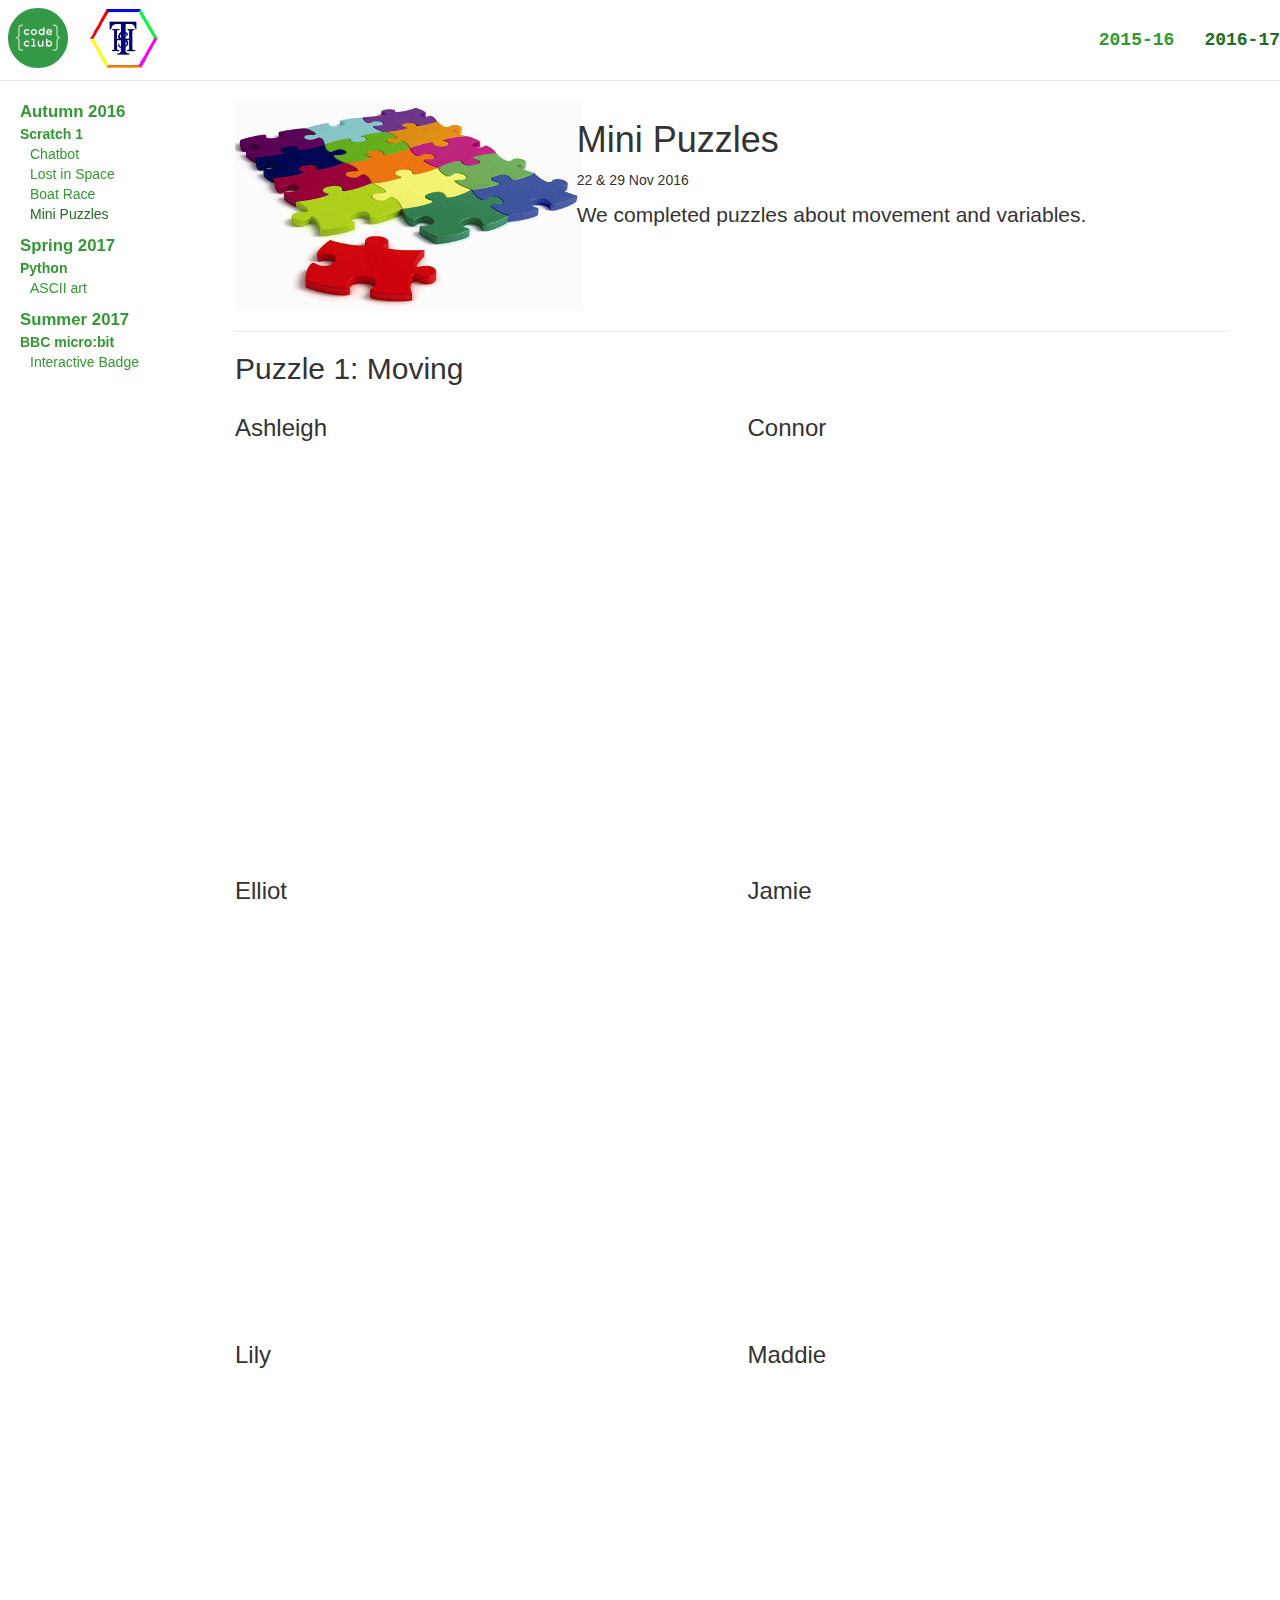
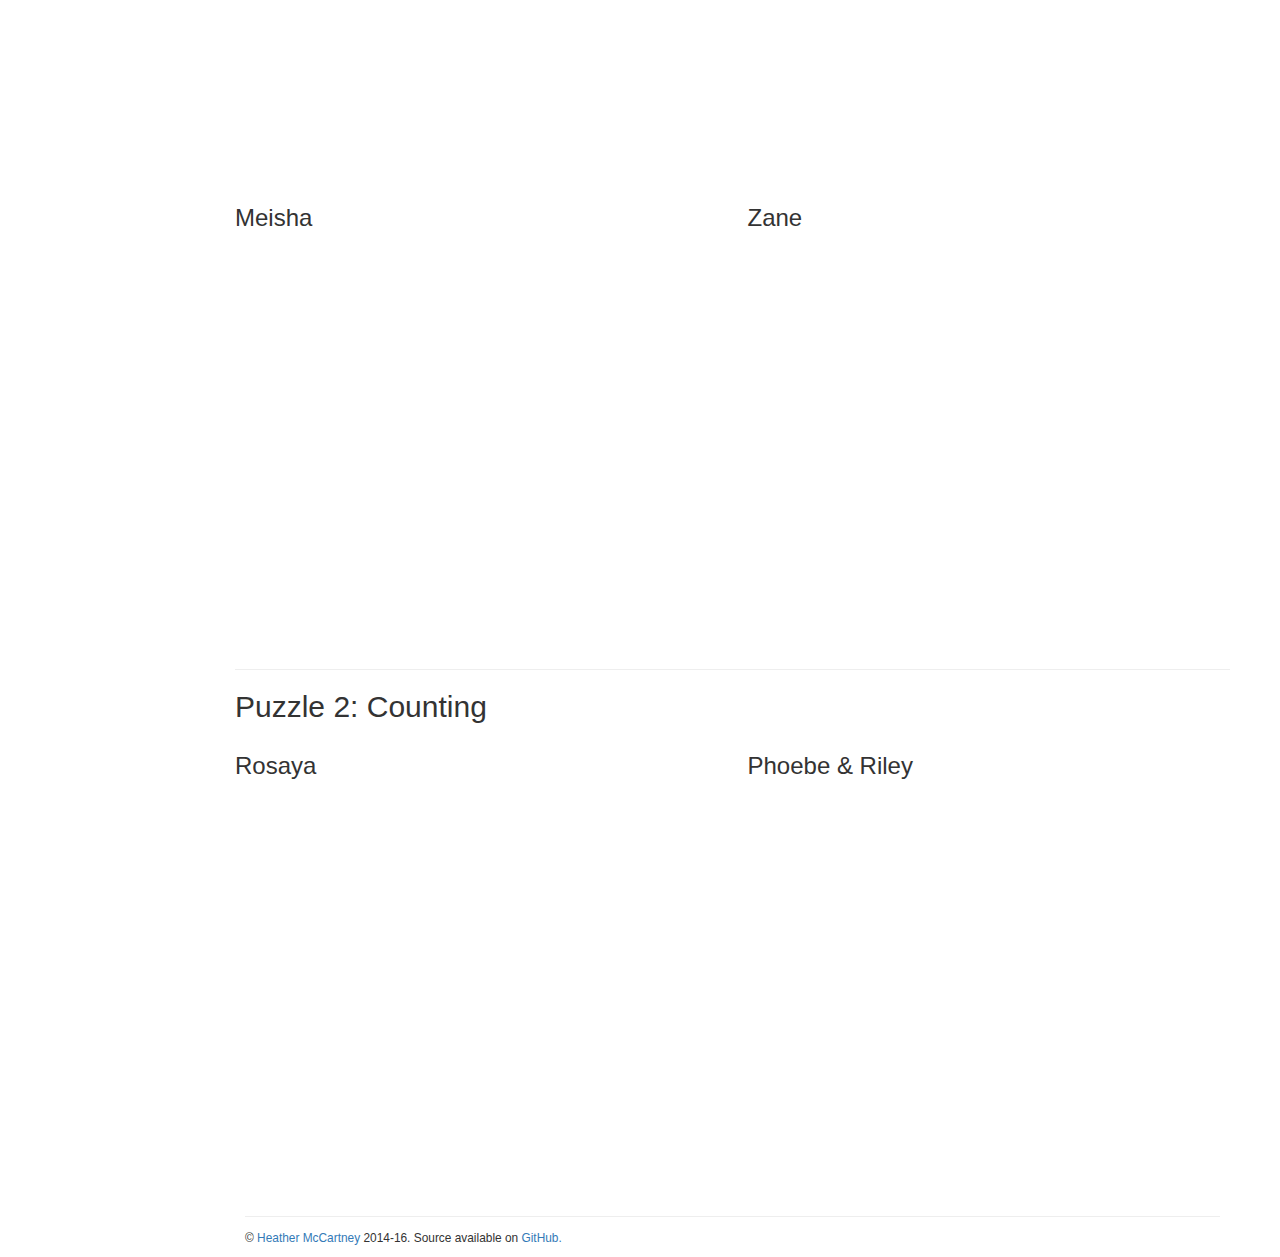
<file: static/index.html>
<!DOCTYPE html>
<html lang="en">

<head>
  <meta charset="utf-8">
  <meta http-equiv="X-UA-Compatible" content="IE=edge">
  <meta name="viewport" content="width=device-width, initial-scale=1">
  <meta name="description" content="">
  <meta name="author" content="">
  <link rel="icon" href="../favicon.ico">

  <title>Tang Hall Code Club Projects</title>

  <!-- Bootstrap core CSS -->
  <link href="css/bootstrap.min.css" rel="stylesheet">

  <!-- Custom styles for this site -->
  <link href="css/sidebar.css" rel="stylesheet">
  <link href="css/app.css" rel="stylesheet">
</head>

<body>

  <nav class="navbar navbar-default navbar-fixed-top">
    <a class="navbar-brand" href="https://www.codeclub.org.uk/" target="_blank"><img src="img/codeclub.svg" alt="Code Club" height="60px" width="60px"></a>
    <a class="navbar-brand" href="http://www.tanghallprimary.co.uk/" target="_blank"><img src="img/tanghall.png" alt="Tang Hall"></a>
    <div class="navbar-right">
      <ul class="nav navbar-nav">
        <li><a href="2015-16/wanted.html">2015-16</a></li>
        <li class="active"><a href="#">2016-17</a></li>
      </ul>
    </div>
  </nav>
  <div class="side-navbar-toggle-container">
    <div>
      <button type="button" id="side-navbar-toggle" class="side-navbar-toggle">
          <span class="sr-only">Toggle navigation</span>
          <span class="icon-bar"></span>
          <span class="icon-bar"></span>
          <span class="icon-bar"></span>
        </button>
    </div>
  </div>
  <div id="main" class="main">

    <div id="sidebar" class="sidebar">
      <div class="term-heading">Autumn 2016</div>
      <div class="type-heading">Scratch 1</div>
      <ul class="sidebar-nav">
        <li>
          <a href="chatbot.html">Chatbot</a>
        </li>
        <li>
          <a href="space.html">Lost in Space</a>
        </li>
        <li>
          <a href="boatrace.html">Boat Race</a>
        </li>
        <li class="active">
          <a href="#">Mini Puzzles</a>
        </li>
      </ul>
      <div class="term-heading">Spring 2017</div>
      <div class="type-heading">Python</div>
      <ul class="sidebar-nav">
        <li>
          <a href="ascii.html">ASCII art</a>
        </li>
      </ul>
      <div class="term-heading">Summer 2017</div>
      <div class="type-heading">BBC micro:bit</div>
      <ul class="sidebar-nav">
        <li>
          <a href="badge.html">Interactive Badge</a>
        </li>
      </ul>
    </div>
    <div id="page-content">
      <div class="container-fluid">
        <div class="row">
          <div class="col-lg-4">
            <img src="img/puzzle.jpg" alt="puzzle">
          </div>
          <div class="col-lg-8">
            <h1>Mini Puzzles</h1>
            <p>22 & 29 Nov 2016</p>
            <p class="lead">We completed puzzles about movement and variables.</p>
          </div>
        </div>
        <hr/>

        <h2>Puzzle 1: Moving</h2>

        <div class="row">
          <div class="col-lg-6">
            <h3>Ashleigh</h3>
            <iframe allowtransparency=true width="485" height="402" src="//scratch.mit.edu/projects/embed/132197491/?autostart=false" frameborder="0" allowfullscreen></iframe>
          </div>
          <div class="col-lg-6">
            <h3>Connor</h3>
            <iframe allowtransparency=true width="485" height="402" src="//scratch.mit.edu/projects/embed/132198351/?autostart=false" frameborder="0" allowfullscreen></iframe>
          </div>
        </div>

        <div class="row">
          <div class="col-lg-6">
            <h3>Elliot</h3>
            <iframe allowtransparency=true width="485" height="402" src="//scratch.mit.edu/projects/embed/132197396/?autostart=false" frameborder="0" allowfullscreen></iframe>
          </div>
          <div class="col-lg-6">
            <h3>Jamie</h3>
            <iframe allowtransparency=true width="485" height="402" src="//scratch.mit.edu/projects/embed/132197899/?autostart=false" frameborder="0" allowfullscreen></iframe>
          </div>
        </div>

        <div class="row">
          <div class="col-lg-6">
            <h3>Lily</h3>
            <iframe allowtransparency=true width="485" height="402" src="//scratch.mit.edu/projects/embed/132198263/?autostart=false" frameborder="0" allowfullscreen></iframe>
          </div>
          <div class="col-lg-6">
            <h3>Maddie</h3>
            <iframe allowtransparency=true width="485" height="402" src="//scratch.mit.edu/projects/embed/132197428/?autostart=false" frameborder="0" allowfullscreen></iframe>
          </div>
        </div>

        <div class="row">
          <div class="col-lg-6">
            <h3>Meisha</h3>
            <iframe allowtransparency=true width="485" height="402" src="//scratch.mit.edu/projects/embed/132198207/?autostart=false" frameborder="0" allowfullscreen></iframe>
          </div>
          <div class="col-lg-6">
            <h3>Zane</h3>
            <iframe allowtransparency=true width="485" height="402" src="//scratch.mit.edu/projects/embed/132198399/?autostart=false" frameborder="0" allowfullscreen></iframe>
          </div>
        </div>

        <hr/>
        <h2>Puzzle 2: Counting</h2>

        <div class="row">
          <div class="col-lg-6">
            <h3>Rosaya</h3>
            <iframe allowtransparency=true width="485" height="402" src="//scratch.mit.edu/projects/embed/132199717/?autostart=false" frameborder="0" allowfullscreen></iframe>
          </div>
          <div class="col-lg-6">
            <h3>Phoebe & Riley</h3>
            <iframe allowtransparency=true width="485" height="402" src="//scratch.mit.edu/projects/embed/133231583/?autostart=false" frameborder="0" allowfullscreen></iframe>
          </div>
        </div>

        <div class="copy">
          <hr/>
          <small>© <a href="mailto:heather@problemchimp.org">Heather McCartney</a> 2014-16. Source available on <a href="https://github.com/hmcc/code-club-th" target="_blank">GitHub.</a></small>
        </div>
      </div>
    </div>
  </div>



  <!-- Bootstrap core JavaScript
  ================================================== -->
  <!-- Placed at the end of the document so the pages load faster -->
  <script src="js/jquery.min.js"></script>
  <script src="js/bootstrap.min.js"></script>
  <script src="js/sidebar.js"></script>
</body>

</html>
</file>
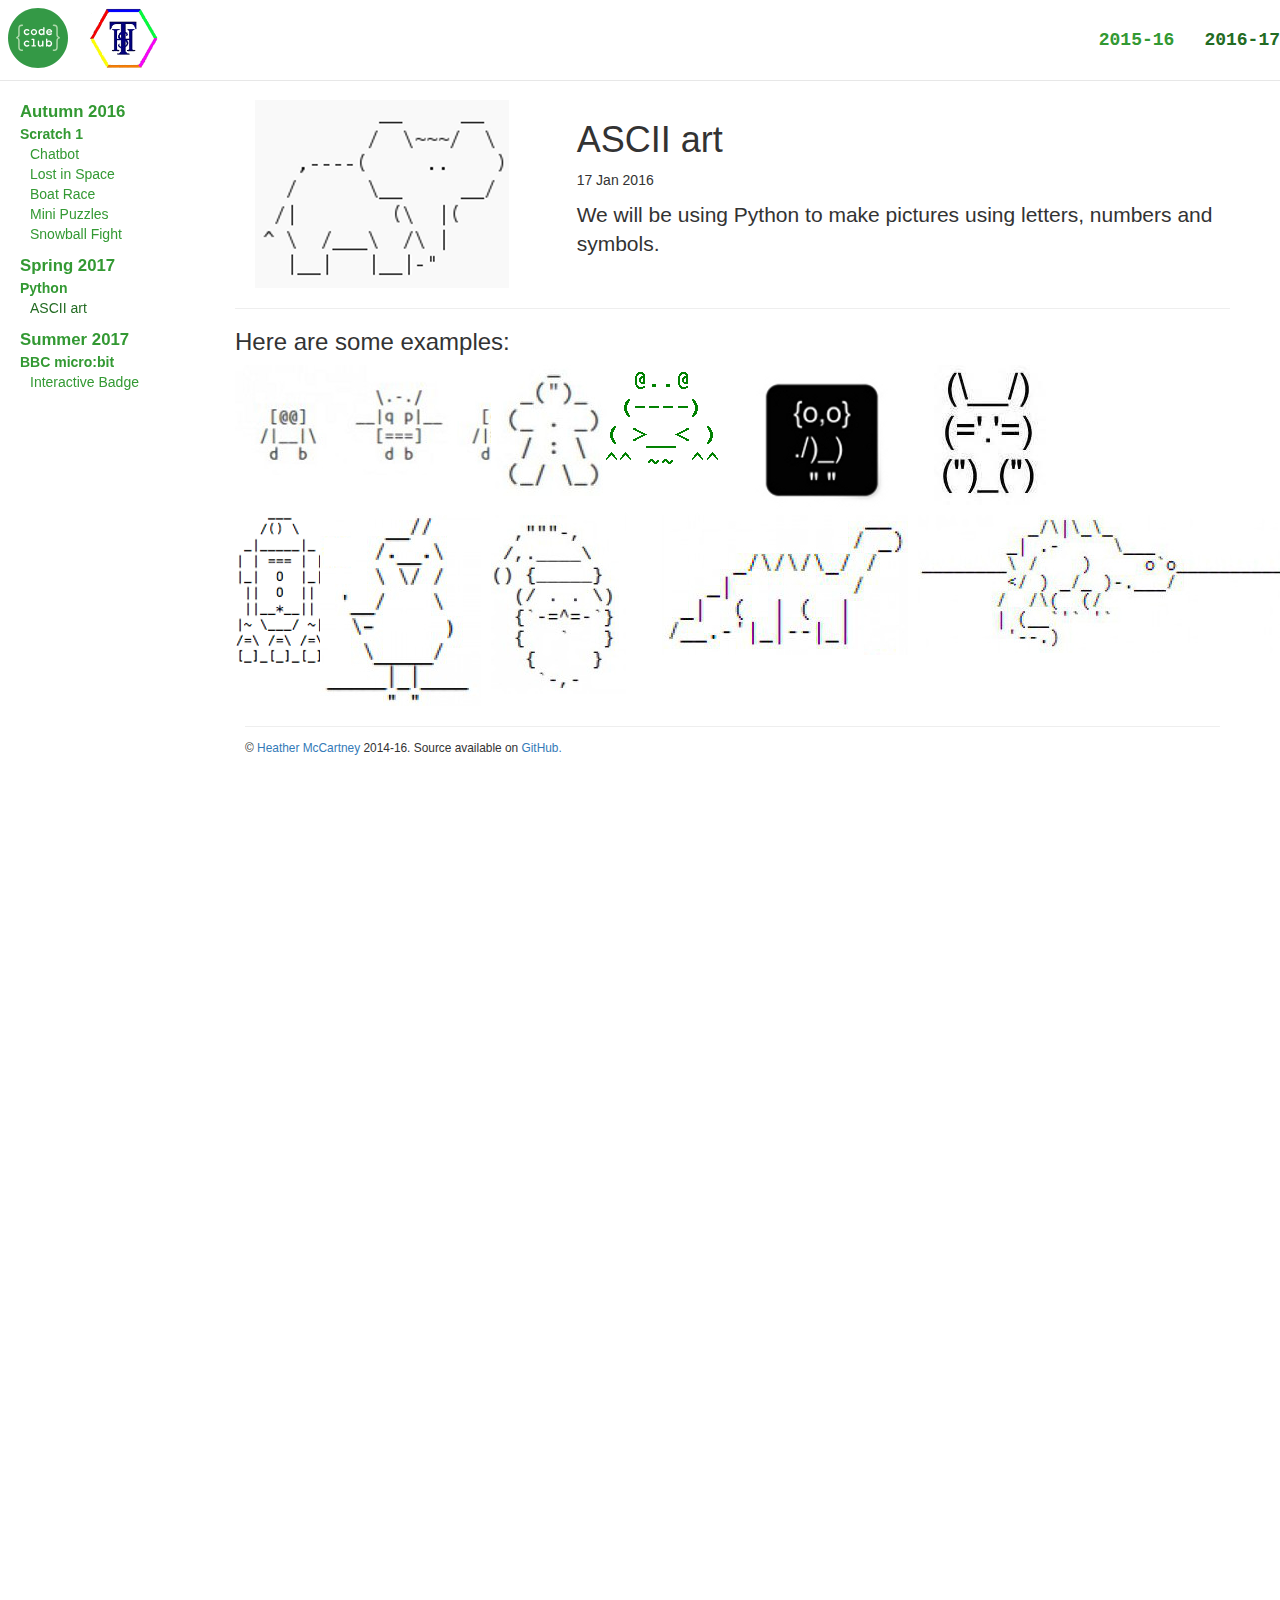
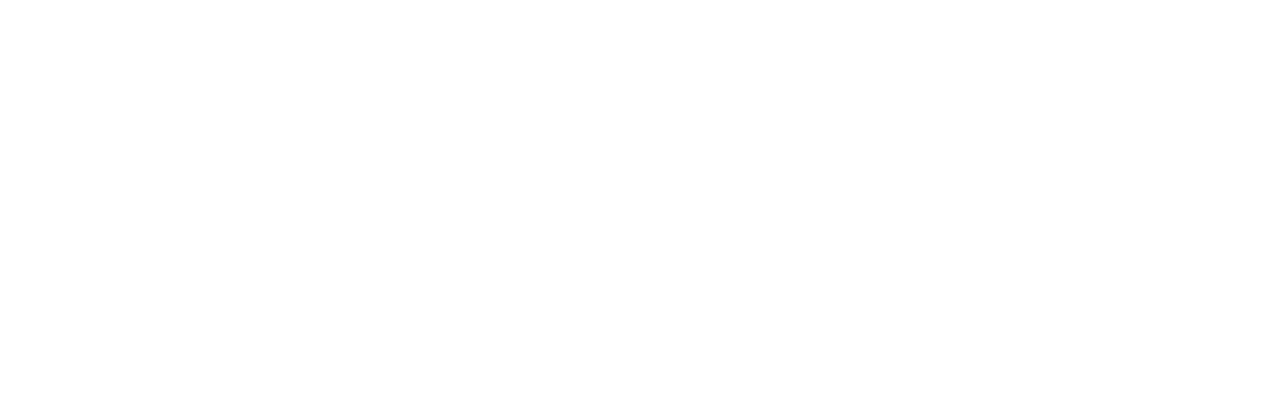
<file: static/ascii.html>
<!DOCTYPE html>
<html lang="en">

<head>
  <meta charset="utf-8">
  <meta http-equiv="X-UA-Compatible" content="IE=edge">
  <meta name="viewport" content="width=device-width, initial-scale=1">
  <meta name="description" content="">
  <meta name="author" content="">
  <link rel="icon" href="../favicon.ico">

  <title>Tang Hall Code Club Projects</title>

  <!-- Bootstrap core CSS -->
  <link href="css/bootstrap.min.css" rel="stylesheet">

  <!-- Custom styles for this site -->
  <link href="css/sidebar.css" rel="stylesheet">
  <link href="css/app.css" rel="stylesheet">
</head>

<body>

  <nav class="navbar navbar-default navbar-fixed-top">
    <a class="navbar-brand" href="https://www.codeclub.org.uk/" target="_blank"><img src="img/codeclub.svg" alt="Code Club" height="60px" width="60px"></a>
    <a class="navbar-brand" href="http://www.tanghallprimary.co.uk/" target="_blank"><img src="img/tanghall.png" alt="Tang Hall"></a>
    <div class="navbar-right">
      <ul class="nav navbar-nav">
        <li><a href="2015-16/wanted.html">2015-16</a></li>
        <li class="active"><a href="#">2016-17</a></li>
      </ul>
    </div>
  </nav>
  <div class="side-navbar-toggle-container">
    <div>
      <button type="button" id="side-navbar-toggle" class="side-navbar-toggle">
          <span class="sr-only">Toggle navigation</span>
          <span class="icon-bar"></span>
          <span class="icon-bar"></span>
          <span class="icon-bar"></span>
        </button>
    </div>
  </div>
  <div id="main" class="main">

    <div id="sidebar" class="sidebar">
      <div class="term-heading">Autumn 2016</div>
      <div class="type-heading">Scratch 1</div>
      <ul class="sidebar-nav">
        <li>
          <a href="chatbot.html">Chatbot</a>
        </li>
        <li>
          <a href="space.html">Lost in Space</a>
        </li>
        <li>
          <a href="boatrace.html">Boat Race</a>
        </li>
        <li>
          <a href="puzzles.html">Mini Puzzles</a>
        </li>
        <li>
          <a href="snowball.html">Snowball Fight</a>
        </li>
      </ul>
      <div class="term-heading">Spring 2017</div>
      <div class="type-heading">Python</div>
      <ul class="sidebar-nav">
        <li class="active">
          <a href="#">ASCII art</a>
        </li>
      </ul>
      <div class="term-heading">Summer 2017</div>
      <div class="type-heading">BBC micro:bit</div>
      <ul class="sidebar-nav">
        <li>
          <a href="badge.html">Interactive Badge</a>
        </li>
      </ul>
    </div>
    <div id="page-content">
      <div class="container-fluid">
        <div class="row">
          <div class="col-lg-4">
            <img src="img/elephant_lg.png" alt="ASCII art elephant">
          </div>
          <div class="col-lg-8">
            <h1>ASCII art</h1>
            <p>17 Jan 2016</p>
            <p class="lead">We will be using Python to make pictures using letters, numbers and symbols.</p>
          </div>
        </div>
        <hr/>

        <h3>Here are some examples:</h3>

        <div class="row">
          <div class="col-md-3">
            <img src="img/microbots.jpg">
          </div>
          <div class="col-md-1">
            <img src="img/gingerbread.jpg">
          </div>
          <div class="col-md-2">
            <img src="img/frog.gif">
          </div>
          <div class="col-md-2">
            <img src="img/owl.jpg">
          </div>
          <div class="col-md-2">
            <img src="img/bunny.jpg">
          </div>
        </div>

        <div class="row">
          <div class="col-md-1">
            <img src="img/starwars.png">
          </div>
          <div class="col-md-2">
            <img src="img/bird.jpg">
          </div>
          <div class="col-md-2">
            <img src="img/santa.jpg">
          </div>
          <div class="col-md-3">
            <img src="img/dinosaur.jpg">
          </div>
          <div class="col-md-3">
            <img src="img/lizard.jpg">
          </div>
        </div>

        <div class="row">

 
        </div>     

        <div class="copy">
          <hr/>
          <small>© <a href="mailto:heather@problemchimp.org">Heather McCartney</a> 2014-16. Source available on <a href="https://github.com/hmcc/code-club-th" target="_blank">GitHub.</a></small>
        </div>
      </div>
    </div>
  </div>



  <!-- Bootstrap core JavaScript
  ================================================== -->
  <!-- Placed at the end of the document so the pages load faster -->
  <script src="js/jquery.min.js"></script>
  <script src="js/bootstrap.min.js"></script>
  <script src="js/sidebar.js"></script>
</body>

</html>
</file>
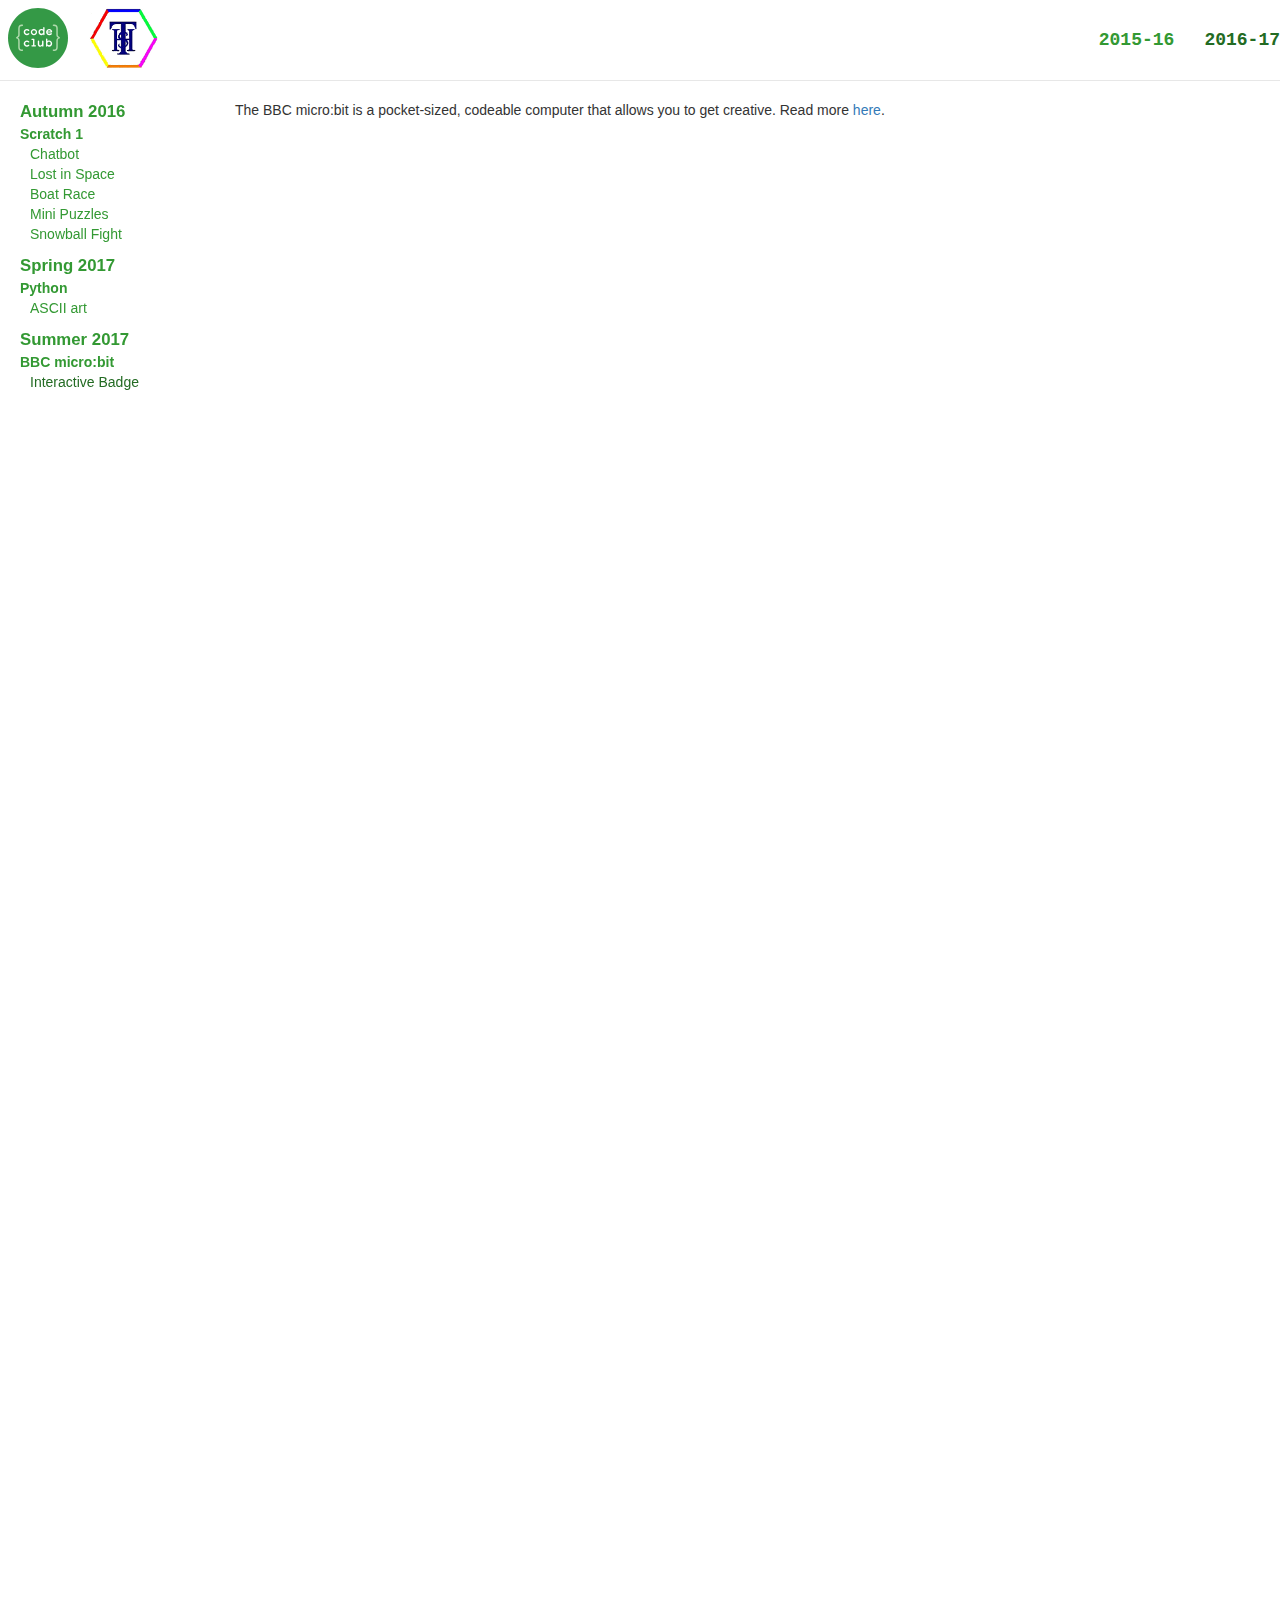
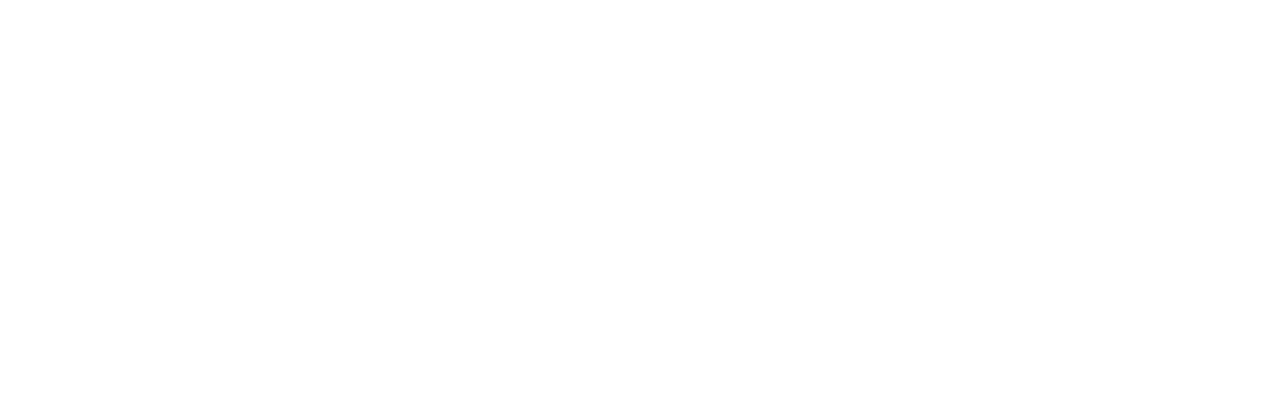
<file: static/badge.html>
<!DOCTYPE html>
<html lang="en">

<head>
  <meta charset="utf-8">
  <meta http-equiv="X-UA-Compatible" content="IE=edge">
  <meta name="viewport" content="width=device-width, initial-scale=1">
  <meta name="description" content="">
  <meta name="author" content="">
  <link rel="icon" href="../favicon.ico">

  <title>Tang Hall Code Club Projects</title>

  <!-- Bootstrap core CSS -->
  <link href="css/bootstrap.min.css" rel="stylesheet">

  <!-- Custom styles for this site -->
  <link href="css/sidebar.css" rel="stylesheet">
  <link href="css/app.css" rel="stylesheet">
</head>

<body>

  <nav class="navbar navbar-default navbar-fixed-top">
    <a class="navbar-brand" href="https://www.codeclub.org.uk/" target="_blank"><img src="img/codeclub.svg" alt="Code Club" height="60px" width="60px"></a>
    <a class="navbar-brand" href="http://www.tanghallprimary.co.uk/" target="_blank"><img src="img/tanghall.png" alt="Tang Hall"></a>
    <div class="navbar-right">
      <ul class="nav navbar-nav">
        <li><a href="2015-16/wanted.html">2015-16</a></li>
        <li class="active"><a href="#">2016-17</a></li>
      </ul>
    </div>
  </nav>
  <div class="side-navbar-toggle-container">
    <div>
      <button type="button" id="side-navbar-toggle" class="side-navbar-toggle">
          <span class="sr-only">Toggle navigation</span>
          <span class="icon-bar"></span>
          <span class="icon-bar"></span>
          <span class="icon-bar"></span>
        </button>
    </div>
  </div>
  <div id="main" class="main">

    <div id="sidebar" class="sidebar">
      <div class="term-heading">Autumn 2016</div>
      <div class="type-heading">Scratch 1</div>
      <ul class="sidebar-nav">
        <li>
          <a href="chatbot.html">Chatbot</a>
        </li>
        <li>
          <a href="space.html">Lost in Space</a>
        </li>
        <li>
          <a href="boatrace.html">Boat Race</a>
        </li>
        <li>
          <a href="puzzles.html">Mini Puzzles</a>
        </li>
        <li>
          <a href="snowball.html">Snowball Fight</a>
        </li>
      </ul>
      <div class="term-heading">Spring 2017</div>
      <div class="type-heading">Python</div>
      <ul class="sidebar-nav">
        <li>
          <a href="ascii.html">ASCII art</a>
        </li>
      </ul>
      <div class="term-heading">Summer 2017</div>
      <div class="type-heading">BBC micro:bit</div>
      <ul class="sidebar-nav">
        <li class="active">
          <a href="badge.html">Interactive Badge</a>
        </li>
      </ul>
    </div>
    <div id="page-content">
      <div class="container-fluid">
        <div class="row">
          <div class="col-lg-12">
            <p>The BBC micro:bit is a pocket-sized, codeable computer that allows you to get creative. Read more <a href="https://www.codeclubprojects.org/en-GB/resources/microbit-intro/" target="_blank">here</a>.</p>
          </div>
        </div>

      </div>
    </div>
  </div>



  <!-- Bootstrap core JavaScript
  ================================================== -->
  <!-- Placed at the end of the document so the pages load faster -->
  <script src="js/jquery.min.js"></script>
  <script src="js/bootstrap.min.js"></script>
  <script src="js/sidebar.js"></script>
</body>

</html>
</file>
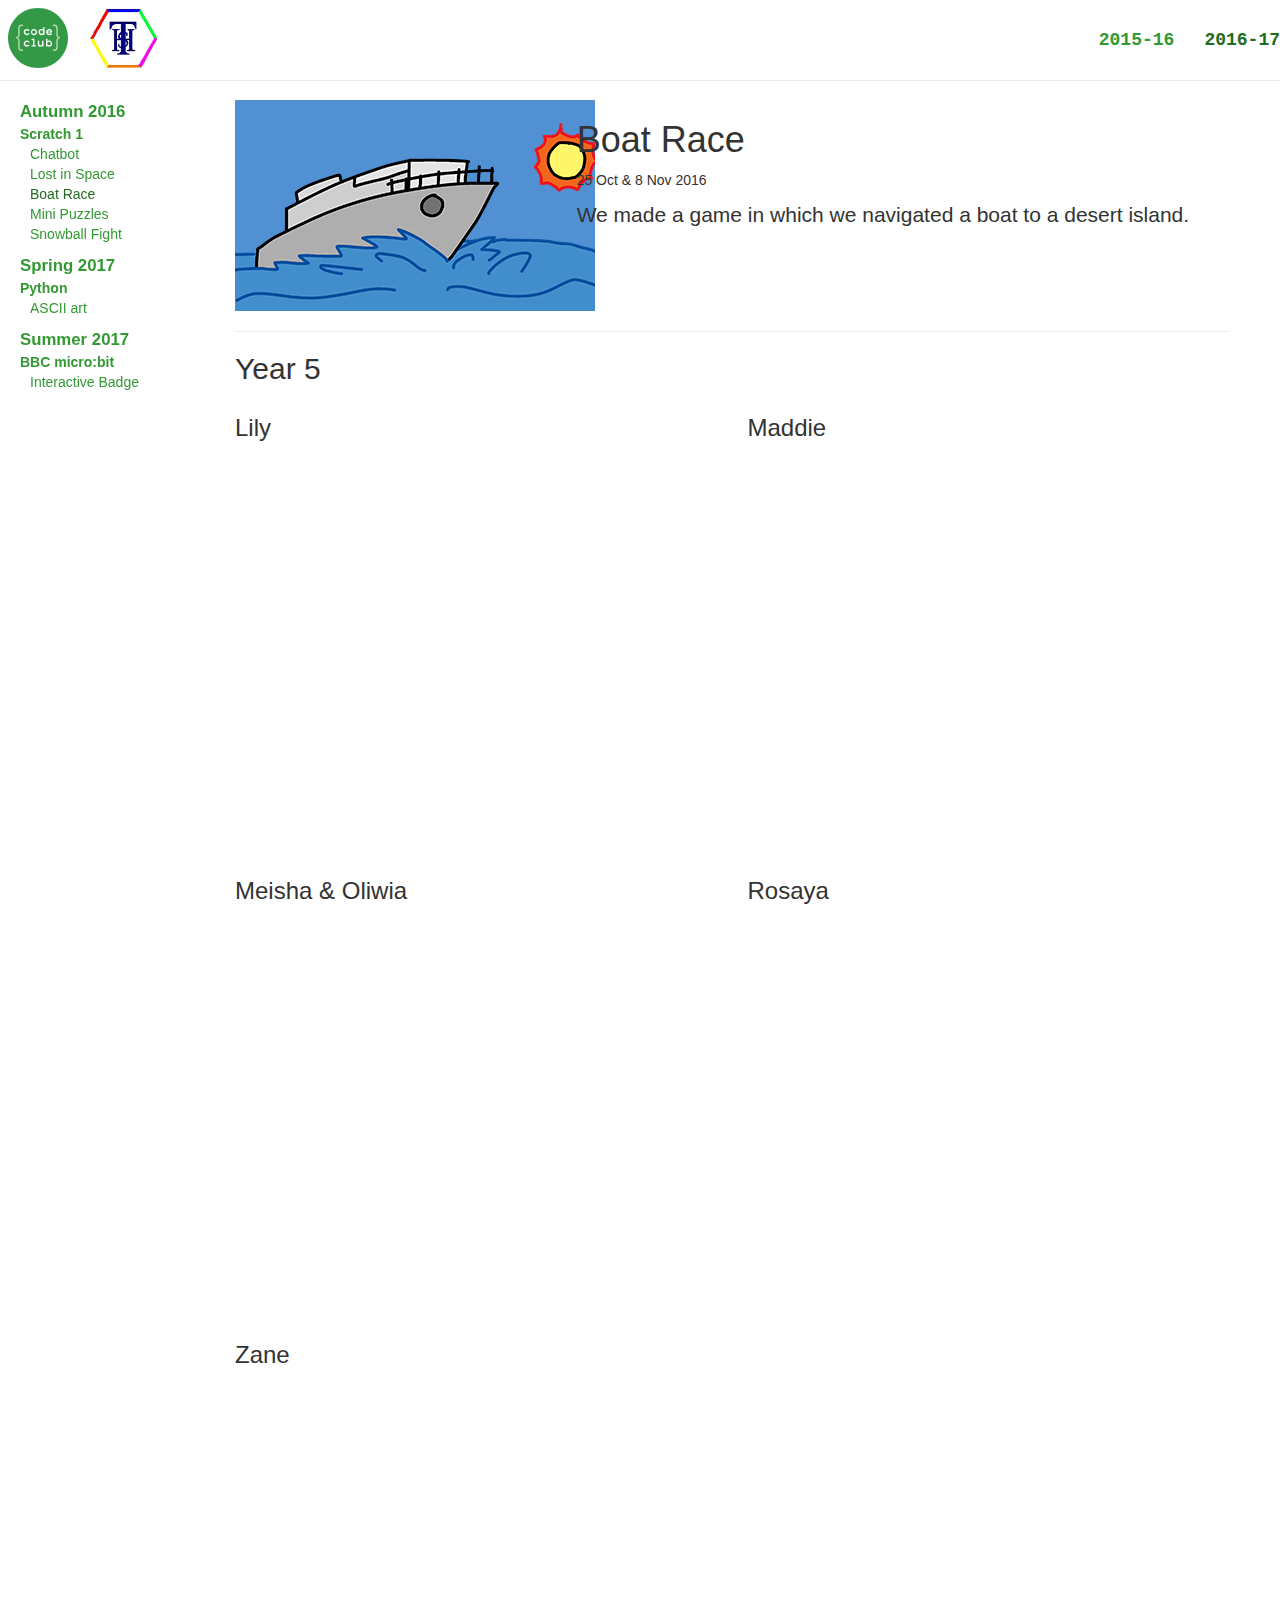
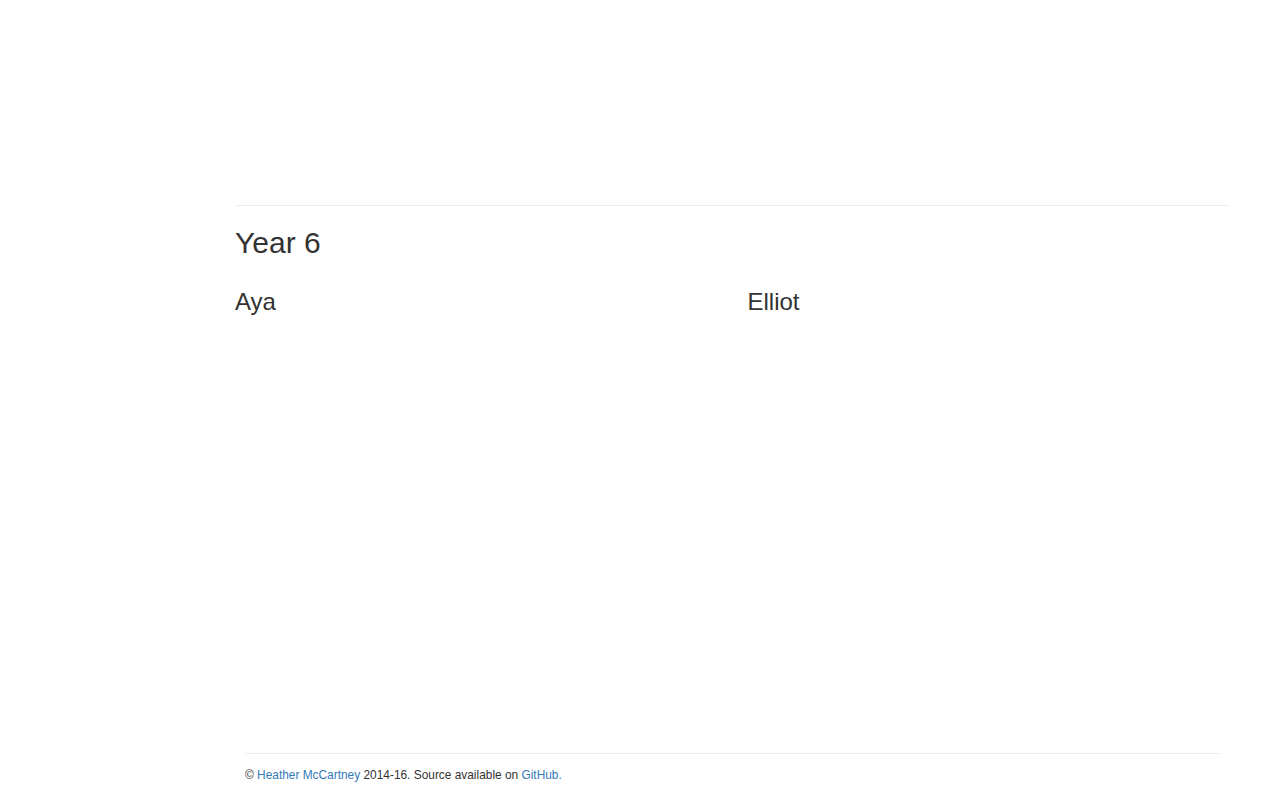
<file: static/boatrace.html>
<!DOCTYPE html>
<html lang="en">

<head>
  <meta charset="utf-8">
  <meta http-equiv="X-UA-Compatible" content="IE=edge">
  <meta name="viewport" content="width=device-width, initial-scale=1">
  <meta name="description" content="">
  <meta name="author" content="">
  <link rel="icon" href="../favicon.ico">

  <title>Tang Hall Code Club Projects</title>

  <!-- Bootstrap core CSS -->
  <link href="css/bootstrap.min.css" rel="stylesheet">

  <!-- Custom styles for this site -->
  <link href="css/sidebar.css" rel="stylesheet">
  <link href="css/app.css" rel="stylesheet">
</head>

<body>

  <nav class="navbar navbar-default navbar-fixed-top">
    <a class="navbar-brand" href="https://www.codeclub.org.uk/" target="_blank"><img src="img/codeclub.svg" alt="Code Club" height="60px" width="60px"></a>
    <a class="navbar-brand" href="http://www.tanghallprimary.co.uk/" target="_blank"><img src="img/tanghall.png" alt="Tang Hall"></a>
    <div class="navbar-right">
      <ul class="nav navbar-nav">
        <li><a href="2015-16/wanted.html">2015-16</a></li>
        <li class="active"><a href="#">2016-17</a></li>
      </ul>
    </div>
  </nav>
  <div class="side-navbar-toggle-container">
    <div>
      <button type="button" id="side-navbar-toggle" class="side-navbar-toggle">
          <span class="sr-only">Toggle navigation</span>
          <span class="icon-bar"></span>
          <span class="icon-bar"></span>
          <span class="icon-bar"></span>
        </button>
    </div>
  </div>
  <div id="main" class="main">

    <div id="sidebar" class="sidebar">
      <div class="term-heading">Autumn 2016</div>
      <div class="type-heading">Scratch 1</div>
      <ul class="sidebar-nav">
        <li>
          <a href="chatbot.html">Chatbot</a>
        </li>
        <li>
          <a href="space.html">Lost in Space</a>
        </li>
        <li class="active">
          <a href="#">Boat Race</a>
        </li>
        <li>
          <a href="puzzles.html">Mini Puzzles</a>
        </li>
        <li>
          <a href="snowball.html">Snowball Fight</a>
        </li>
      </ul>
      <div class="term-heading">Spring 2017</div>
      <div class="type-heading">Python</div>
      <ul class="sidebar-nav">
        <li>
          <a href="ascii.html">ASCII art</a>
        </li>
      </ul>
      <div class="term-heading">Summer 2017</div>
      <div class="type-heading">BBC micro:bit</div>
      <ul class="sidebar-nav">
        <li>
          <a href="badge.html">Interactive Badge</a>
        </li>
      </ul>
    </div>
    <div id="page-content">
      <div class="container-fluid">
        <div class="row">
          <div class="col-lg-4">
            <img src="img/boat.png" alt="boat">
          </div>
          <div class="col-lg-8">
            <h1>Boat Race</h1>
            <p>25 Oct & 8 Nov 2016</p>
            <p class="lead">We made a game in which we navigated a boat to a desert island.</p>
          </div>
        </div>
        <hr/>

        <h2>Year 5</h2>

        <div class="row">
          <div class="col-lg-6">
            <h3>Lily</h3>
            <iframe allowtransparency=true width="485" height="402" src="//scratch.mit.edu/projects/embed/126197303/?autostart=false" frameborder="0" allowfullscreen></iframe>
          </div>
          <div class="col-lg-6">
            <h3>Maddie</h3>
            <iframe allowtransparency=true width="485" height="402" src="//scratch.mit.edu/projects/embed/126197871/?autostart=false" frameborder="0" allowfullscreen></iframe>
          </div>
          
        </div>

        <div class="row">
          <div class="col-lg-6">
            <h3>Meisha & Oliwia</h3>
            <iframe allowtransparency=true width="485" height="402" src="//scratch.mit.edu/projects/embed/126197441/?autostart=false" frameborder="0" allowfullscreen></iframe>
          </div>
          <div class="col-lg-6">
            <h3>Rosaya</h3>
            <iframe allowtransparency=true width="485" height="402" src="//scratch.mit.edu/projects/embed/126196923/?autostart=false" frameborder="0" allowfullscreen></iframe>
          </div>
        </div>

        <div class="row">
          <div class="col-lg-6">
            <h3>Zane</h3>
            <iframe allowtransparency=true width="485" height="402" src="//scratch.mit.edu/projects/embed/126197691/?autostart=false" frameborder="0" allowfullscreen></iframe>
          </div>
        </div>

        <hr/>
        <h2>Year 6</h2>
        <div class="row">
          <div class="col-lg-6">
            <h3>Aya</h3>
            <iframe allowtransparency=true width="485" height="402" src="//scratch.mit.edu/projects/embed/126198028/?autostart=false" frameborder="0" allowfullscreen></iframe>
          </div>
          <div class="col-lg-6">
            <h3>Elliot</h3>
            <iframe allowtransparency=true width="485" height="402" src="//scratch.mit.edu/projects/embed/126197934/?autostart=false" frameborder="0" allowfullscreen></iframe>
          </div>
        </div>

        <div class="copy">
          <hr/>
          <small>© <a href="mailto:heather@problemchimp.org">Heather McCartney</a> 2014-16. Source available on <a href="https://github.com/hmcc/code-club-th" target="_blank">GitHub.</a></small>
        </div>
      </div>
    </div>
  </div>



  <!-- Bootstrap core JavaScript
  ================================================== -->
  <!-- Placed at the end of the document so the pages load faster -->
  <script src="js/jquery.min.js"></script>
  <script src="js/bootstrap.min.js"></script>
  <script src="js/sidebar.js"></script>
</body>

</html>
</file>
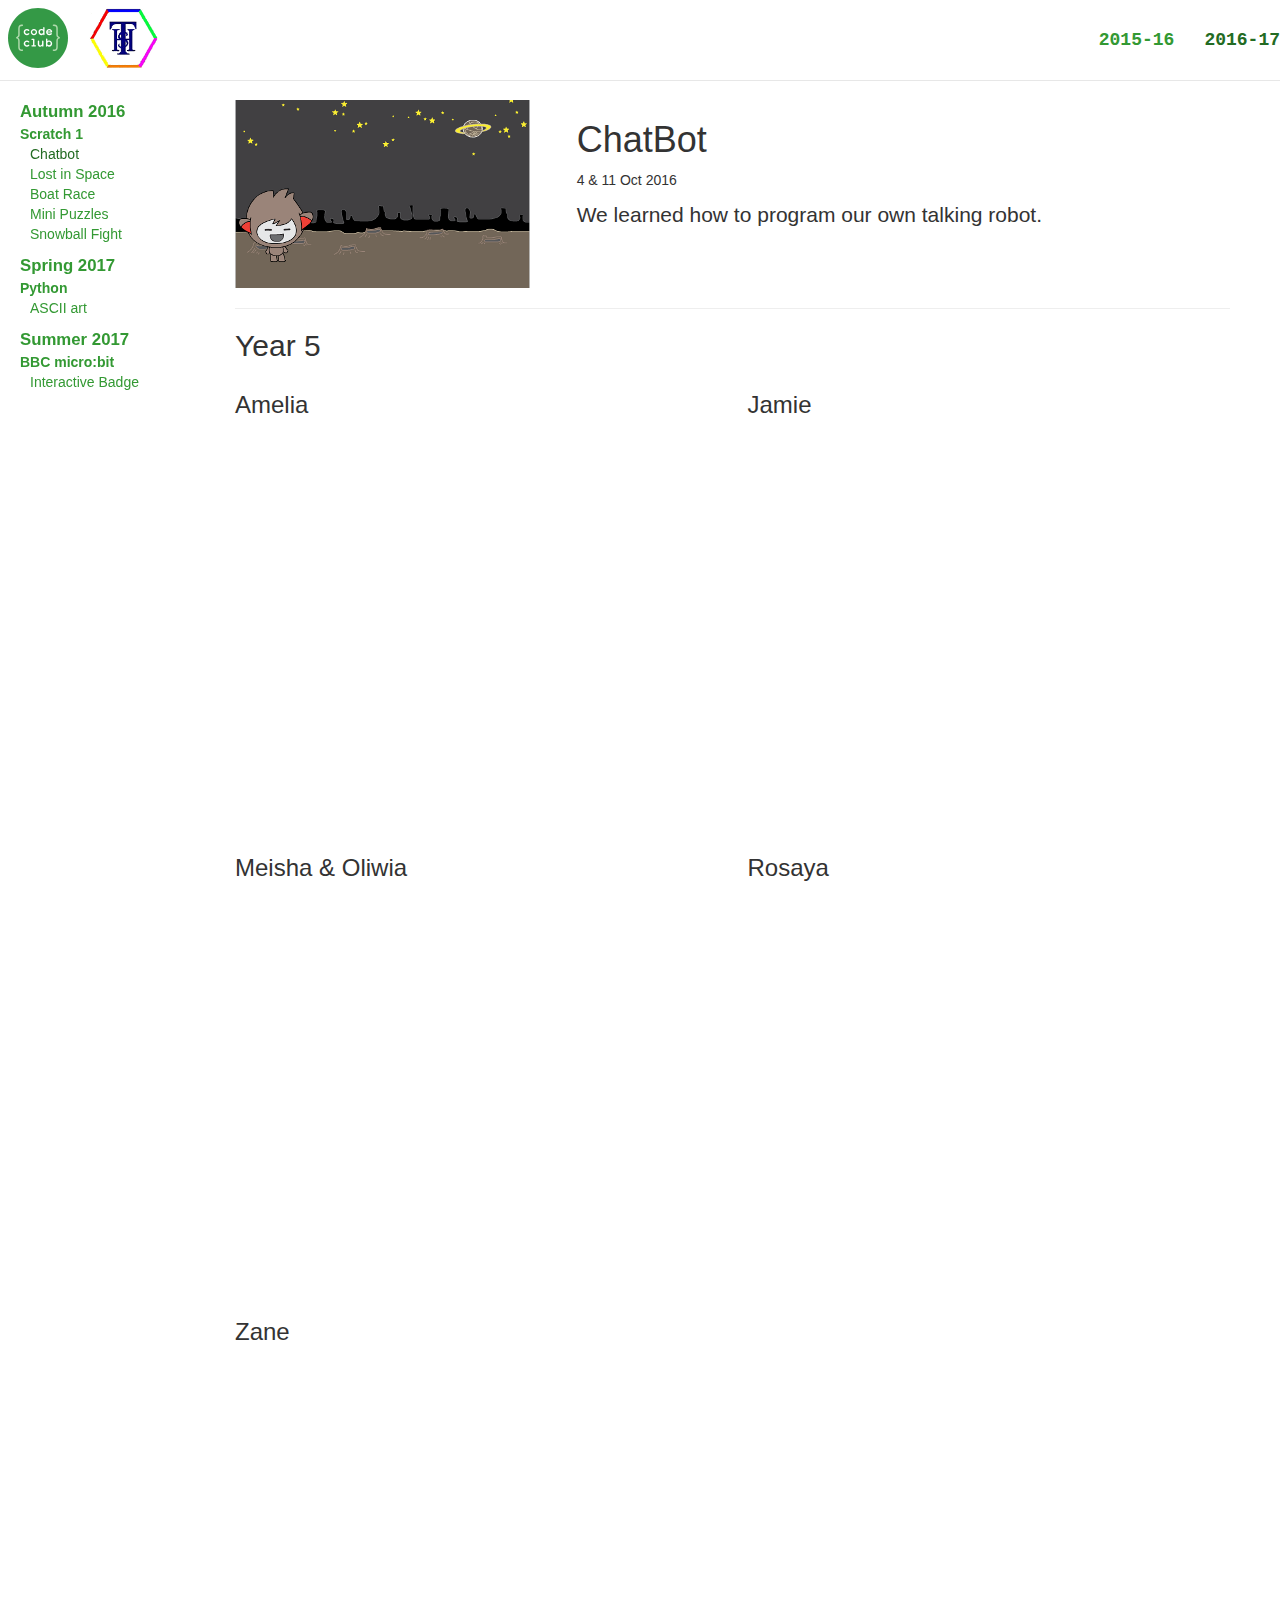
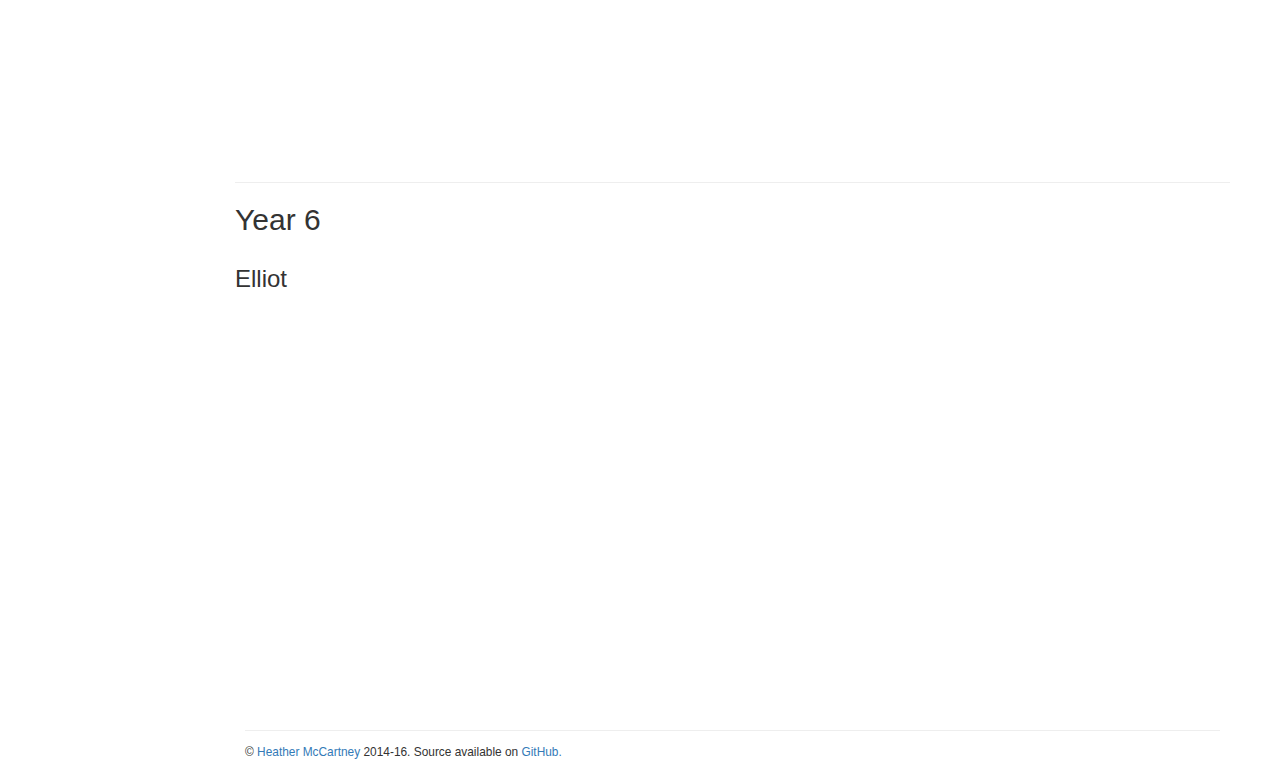
<file: static/chatbot.html>
<!DOCTYPE html>
<html lang="en">

<head>
  <meta charset="utf-8">
  <meta http-equiv="X-UA-Compatible" content="IE=edge">
  <meta name="viewport" content="width=device-width, initial-scale=1">
  <meta name="description" content="">
  <meta name="author" content="">
  <link rel="icon" href="../favicon.ico">

  <title>Tang Hall Code Club Projects</title>

  <!-- Bootstrap core CSS -->
  <link href="css/bootstrap.min.css" rel="stylesheet">

  <!-- Custom styles for this site -->
  <link href="css/sidebar.css" rel="stylesheet">
  <link href="css/app.css" rel="stylesheet">
</head>

<body>

  <nav class="navbar navbar-default navbar-fixed-top">
    <a class="navbar-brand" href="https://www.codeclub.org.uk/" target="_blank"><img src="img/codeclub.svg" alt="Code Club" height="60px" width="60px"></a>
    <a class="navbar-brand" href="http://www.tanghallprimary.co.uk/" target="_blank"><img src="img/tanghall.png" alt="Tang Hall"></a>
    <div class="navbar-right">
      <ul class="nav navbar-nav">
        <li><a href="2015-16/wanted.html">2015-16</a></li>
        <li class="active"><a href="#">2016-17</a></li>
      </ul>
    </div>
  </nav>
  <div class="side-navbar-toggle-container">
    <div>
      <button type="button" id="side-navbar-toggle" class="side-navbar-toggle">
          <span class="sr-only">Toggle navigation</span>
          <span class="icon-bar"></span>
          <span class="icon-bar"></span>
          <span class="icon-bar"></span>
        </button>
    </div>
  </div>
  <div id="main" class="main">

    <div id="sidebar" class="sidebar">
      <div class="term-heading">Autumn 2016</div>
      <div class="type-heading">Scratch 1</div>
      <ul class="sidebar-nav">
        <li class="active">
          <a href="#">Chatbot</a>
        </li>
        <li>
          <a href="space.html">Lost in Space</a>
        </li>
        <li>
          <a href="boatrace.html">Boat Race</a>
        </li>
        <li>
          <a href="puzzles.html">Mini Puzzles</a>
        </li>
        <li>
          <a href="snowball.html">Snowball Fight</a>
        </li>
      </ul>
      <div class="term-heading">Spring 2017</div>
      <div class="type-heading">Python</div>
      <ul class="sidebar-nav">
        <li>
          <a href="ascii.html">ASCII art</a>
        </li>
      </ul>
      <div class="term-heading">Summer 2017</div>
      <div class="type-heading">BBC micro:bit</div>
      <ul class="sidebar-nav">
        <li>
          <a href="badge.html">Interactive Badge</a>
        </li>
      </ul>
    </div>
    <div id="page-content">
      <div class="container-fluid">
        <div class="row">
          <div class="col-lg-4">
            <img src="img/chatbot.png" alt="robot standing on the moon">
          </div>
          <div class="col-lg-8">
            <h1>ChatBot</h1>
            <p>4 & 11 Oct 2016</p>
            <p class="lead">We learned how to program our own talking robot.</p>
          </div>
        </div>
        <hr/>

        <h2>Year 5</h2>

        <div class="row">
          <div class="col-lg-6">
            <h3>Amelia</h3>
            <iframe allowtransparency=true width="485" height="402" src="//scratch.mit.edu/projects/embed/123981028/?autostart=false" frameborder="0" allowfullscreen></iframe>
          </div>
          <div class="col-lg-6">
            <h3>Jamie</h3>
            <iframe allowtransparency=true width="485" height="402" src="//scratch.mit.edu/projects/embed/123981296/?autostart=false" frameborder="0" allowfullscreen></iframe>
          </div>
        </div>

        <div class="row">
          <div class="col-lg-6">
            <h3>Meisha & Oliwia</h3>
            <iframe allowtransparency=true width="485" height="402" src="//scratch.mit.edu/projects/embed/123981193/?autostart=false" frameborder="0" allowfullscreen></iframe>
          </div>
          <div class="col-lg-6">
            <h3>Rosaya</h3>
            <iframe allowtransparency=true width="485" height="402" src="//scratch.mit.edu/projects/embed/123980105/?autostart=false" frameborder="0" allowfullscreen></iframe>
          </div>
        </div>

        <div class="row">
          <div class="col-lg-6">
            <h3>Zane</h3>
            <iframe allowtransparency=true width="485" height="402" src="//scratch.mit.edu/projects/embed/123980689/?autostart=false" frameborder="0" allowfullscreen></iframe>
          </div>
        </div>

        <hr/>
        <h2>Year 6</h2>
        <div class="row">
          <div class="col-lg-6">
            <h3>Elliot</h3>
            <iframe allowtransparency=true width="485" height="402" src="//scratch.mit.edu/projects/embed/123981784/?autostart=false" frameborder="0" allowfullscreen></iframe>
          </div>
        </div>

        <div class="copy">
          <hr/>
          <small>© <a href="mailto:heather@problemchimp.org">Heather McCartney</a> 2014-16. Source available on <a href="https://github.com/hmcc/code-club-th" target="_blank">GitHub.</a></small>
        </div>
      </div>
    </div>
  </div>



  <!-- Bootstrap core JavaScript
  ================================================== -->
  <!-- Placed at the end of the document so the pages load faster -->
  <script src="js/jquery.min.js"></script>
  <script src="js/bootstrap.min.js"></script>
  <script src="js/sidebar.js"></script>
</body>

</html>
</file>
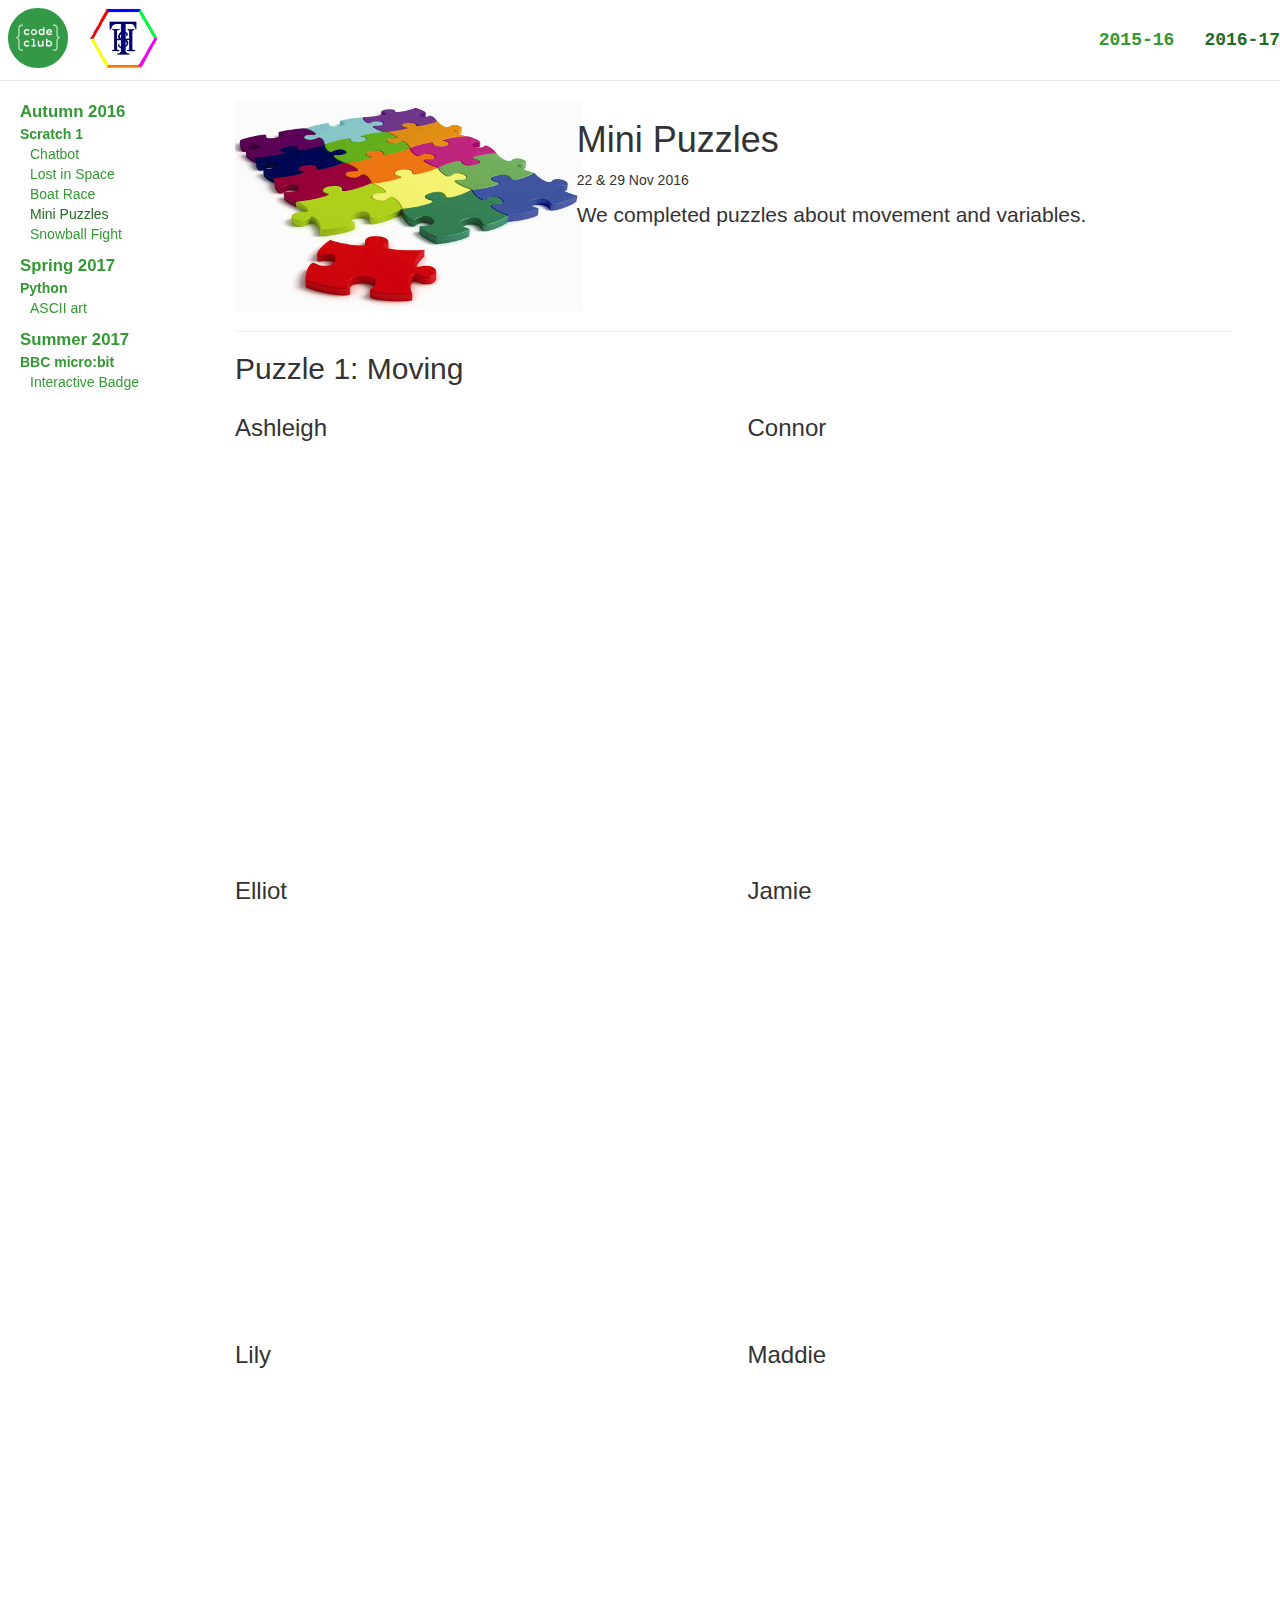
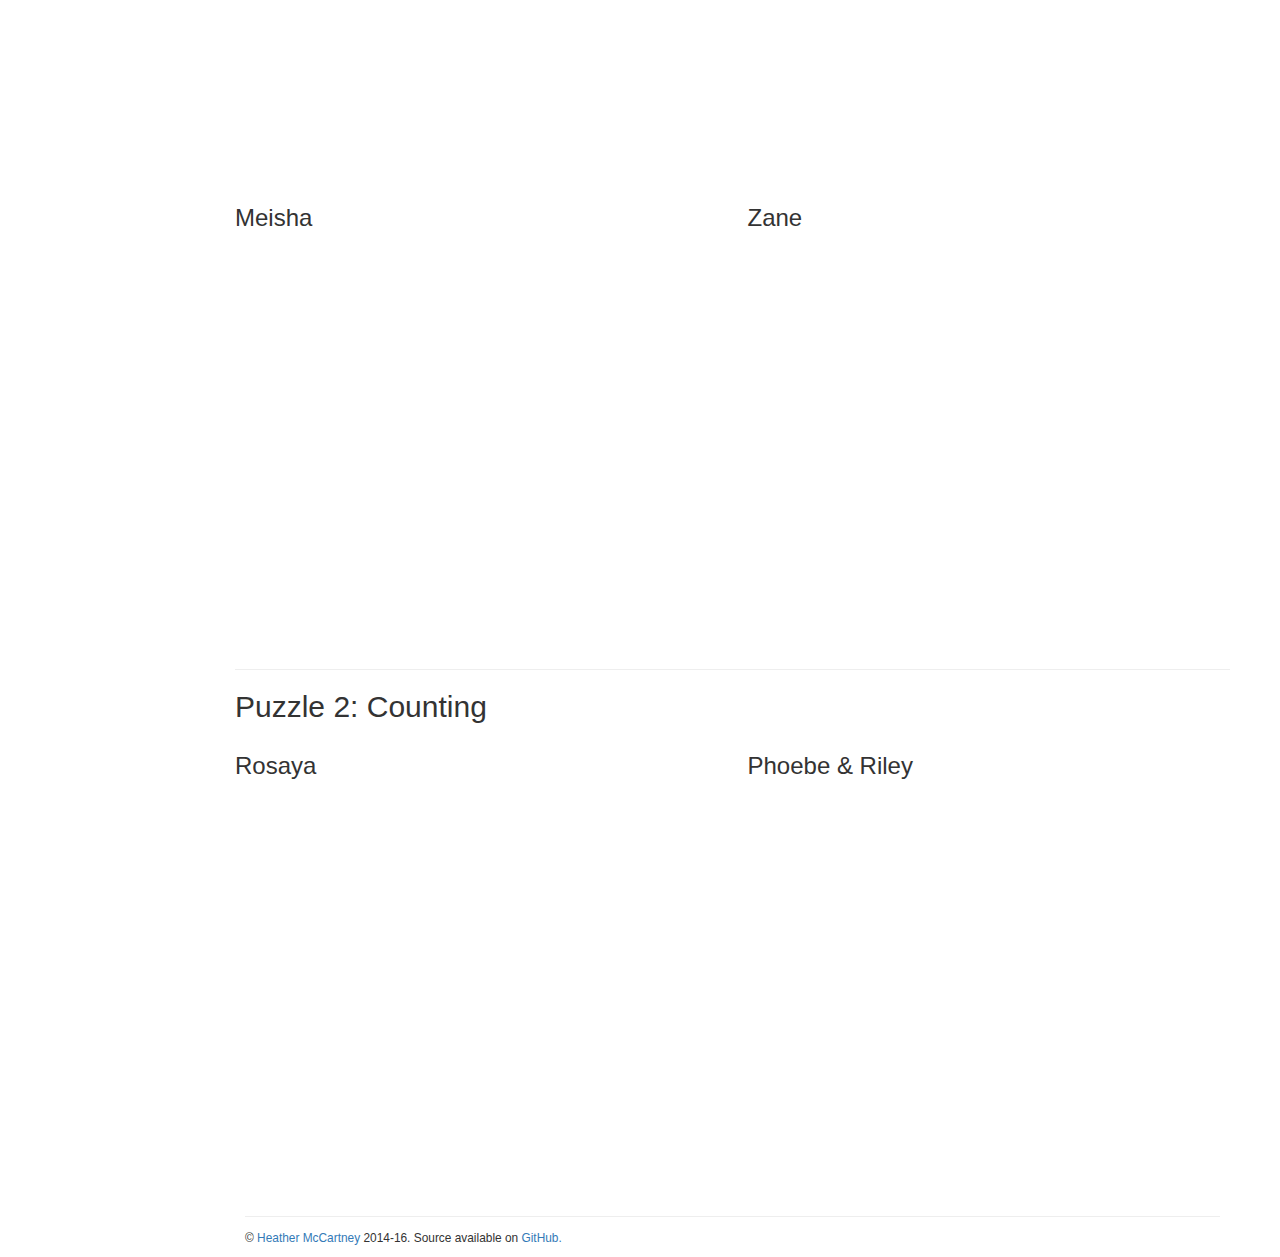
<file: static/puzzles.html>
<!DOCTYPE html>
<html lang="en">

<head>
  <meta charset="utf-8">
  <meta http-equiv="X-UA-Compatible" content="IE=edge">
  <meta name="viewport" content="width=device-width, initial-scale=1">
  <meta name="description" content="">
  <meta name="author" content="">
  <link rel="icon" href="../favicon.ico">

  <title>Tang Hall Code Club Projects</title>

  <!-- Bootstrap core CSS -->
  <link href="css/bootstrap.min.css" rel="stylesheet">

  <!-- Custom styles for this site -->
  <link href="css/sidebar.css" rel="stylesheet">
  <link href="css/app.css" rel="stylesheet">
</head>

<body>

  <nav class="navbar navbar-default navbar-fixed-top">
    <a class="navbar-brand" href="https://www.codeclub.org.uk/" target="_blank"><img src="img/codeclub.svg" alt="Code Club" height="60px" width="60px"></a>
    <a class="navbar-brand" href="http://www.tanghallprimary.co.uk/" target="_blank"><img src="img/tanghall.png" alt="Tang Hall"></a>
    <div class="navbar-right">
      <ul class="nav navbar-nav">
        <li><a href="2015-16/wanted.html">2015-16</a></li>
        <li class="active"><a href="#">2016-17</a></li>
      </ul>
    </div>
  </nav>
  <div class="side-navbar-toggle-container">
    <div>
      <button type="button" id="side-navbar-toggle" class="side-navbar-toggle">
          <span class="sr-only">Toggle navigation</span>
          <span class="icon-bar"></span>
          <span class="icon-bar"></span>
          <span class="icon-bar"></span>
        </button>
    </div>
  </div>
  <div id="main" class="main">

    <div id="sidebar" class="sidebar">
      <div class="term-heading">Autumn 2016</div>
      <div class="type-heading">Scratch 1</div>
      <ul class="sidebar-nav">
        <li>
          <a href="chatbot.html">Chatbot</a>
        </li>
        <li>
          <a href="space.html">Lost in Space</a>
        </li>
        <li>
          <a href="boatrace.html">Boat Race</a>
        </li>
        <li class="active">
          <a href="#">Mini Puzzles</a>
        </li>
        <li>
          <a href="snowball.html">Snowball Fight</a>
        </li>
      </ul>
      <div class="term-heading">Spring 2017</div>
      <div class="type-heading">Python</div>
      <ul class="sidebar-nav">
        <li>
          <a href="ascii.html">ASCII art</a>
        </li>
      </ul>
      <div class="term-heading">Summer 2017</div>
      <div class="type-heading">BBC micro:bit</div>
      <ul class="sidebar-nav">
        <li>
          <a href="badge.html">Interactive Badge</a>
        </li>
      </ul>
    </div>
    <div id="page-content">
      <div class="container-fluid">
        <div class="row">
          <div class="col-lg-4">
            <img src="img/puzzle.jpg" alt="puzzle">
          </div>
          <div class="col-lg-8">
            <h1>Mini Puzzles</h1>
            <p>22 & 29 Nov 2016</p>
            <p class="lead">We completed puzzles about movement and variables.</p>
          </div>
        </div>
        <hr/>

        <h2>Puzzle 1: Moving</h2>

        <div class="row">
          <div class="col-lg-6">
            <h3>Ashleigh</h3>
            <iframe allowtransparency=true width="485" height="402" src="//scratch.mit.edu/projects/embed/132197491/?autostart=false" frameborder="0" allowfullscreen></iframe>
          </div>
          <div class="col-lg-6">
            <h3>Connor</h3>
            <iframe allowtransparency=true width="485" height="402" src="//scratch.mit.edu/projects/embed/132198351/?autostart=false" frameborder="0" allowfullscreen></iframe>
          </div>
        </div>

        <div class="row">
          <div class="col-lg-6">
            <h3>Elliot</h3>
            <iframe allowtransparency=true width="485" height="402" src="//scratch.mit.edu/projects/embed/132197396/?autostart=false" frameborder="0" allowfullscreen></iframe>
          </div>
          <div class="col-lg-6">
            <h3>Jamie</h3>
            <iframe allowtransparency=true width="485" height="402" src="//scratch.mit.edu/projects/embed/132197899/?autostart=false" frameborder="0" allowfullscreen></iframe>
          </div>
        </div>

        <div class="row">
          <div class="col-lg-6">
            <h3>Lily</h3>
            <iframe allowtransparency=true width="485" height="402" src="//scratch.mit.edu/projects/embed/132198263/?autostart=false" frameborder="0" allowfullscreen></iframe>
          </div>
          <div class="col-lg-6">
            <h3>Maddie</h3>
            <iframe allowtransparency=true width="485" height="402" src="//scratch.mit.edu/projects/embed/132197428/?autostart=false" frameborder="0" allowfullscreen></iframe>
          </div>
        </div>

        <div class="row">
          <div class="col-lg-6">
            <h3>Meisha</h3>
            <iframe allowtransparency=true width="485" height="402" src="//scratch.mit.edu/projects/embed/132198207/?autostart=false" frameborder="0" allowfullscreen></iframe>
          </div>
          <div class="col-lg-6">
            <h3>Zane</h3>
            <iframe allowtransparency=true width="485" height="402" src="//scratch.mit.edu/projects/embed/132198399/?autostart=false" frameborder="0" allowfullscreen></iframe>
          </div>
        </div>

        <hr/>
        <h2>Puzzle 2: Counting</h2>

        <div class="row">
          <div class="col-lg-6">
            <h3>Rosaya</h3>
            <iframe allowtransparency=true width="485" height="402" src="//scratch.mit.edu/projects/embed/132199717/?autostart=false" frameborder="0" allowfullscreen></iframe>
          </div>
          <div class="col-lg-6">
            <h3>Phoebe & Riley</h3>
            <iframe allowtransparency=true width="485" height="402" src="//scratch.mit.edu/projects/embed/133231583/?autostart=false" frameborder="0" allowfullscreen></iframe>
          </div>
        </div>

        <div class="copy">
          <hr/>
          <small>© <a href="mailto:heather@problemchimp.org">Heather McCartney</a> 2014-16. Source available on <a href="https://github.com/hmcc/code-club-th" target="_blank">GitHub.</a></small>
        </div>
      </div>
    </div>
  </div>



  <!-- Bootstrap core JavaScript
  ================================================== -->
  <!-- Placed at the end of the document so the pages load faster -->
  <script src="js/jquery.min.js"></script>
  <script src="js/bootstrap.min.js"></script>
  <script src="js/sidebar.js"></script>
</body>

</html>
</file>
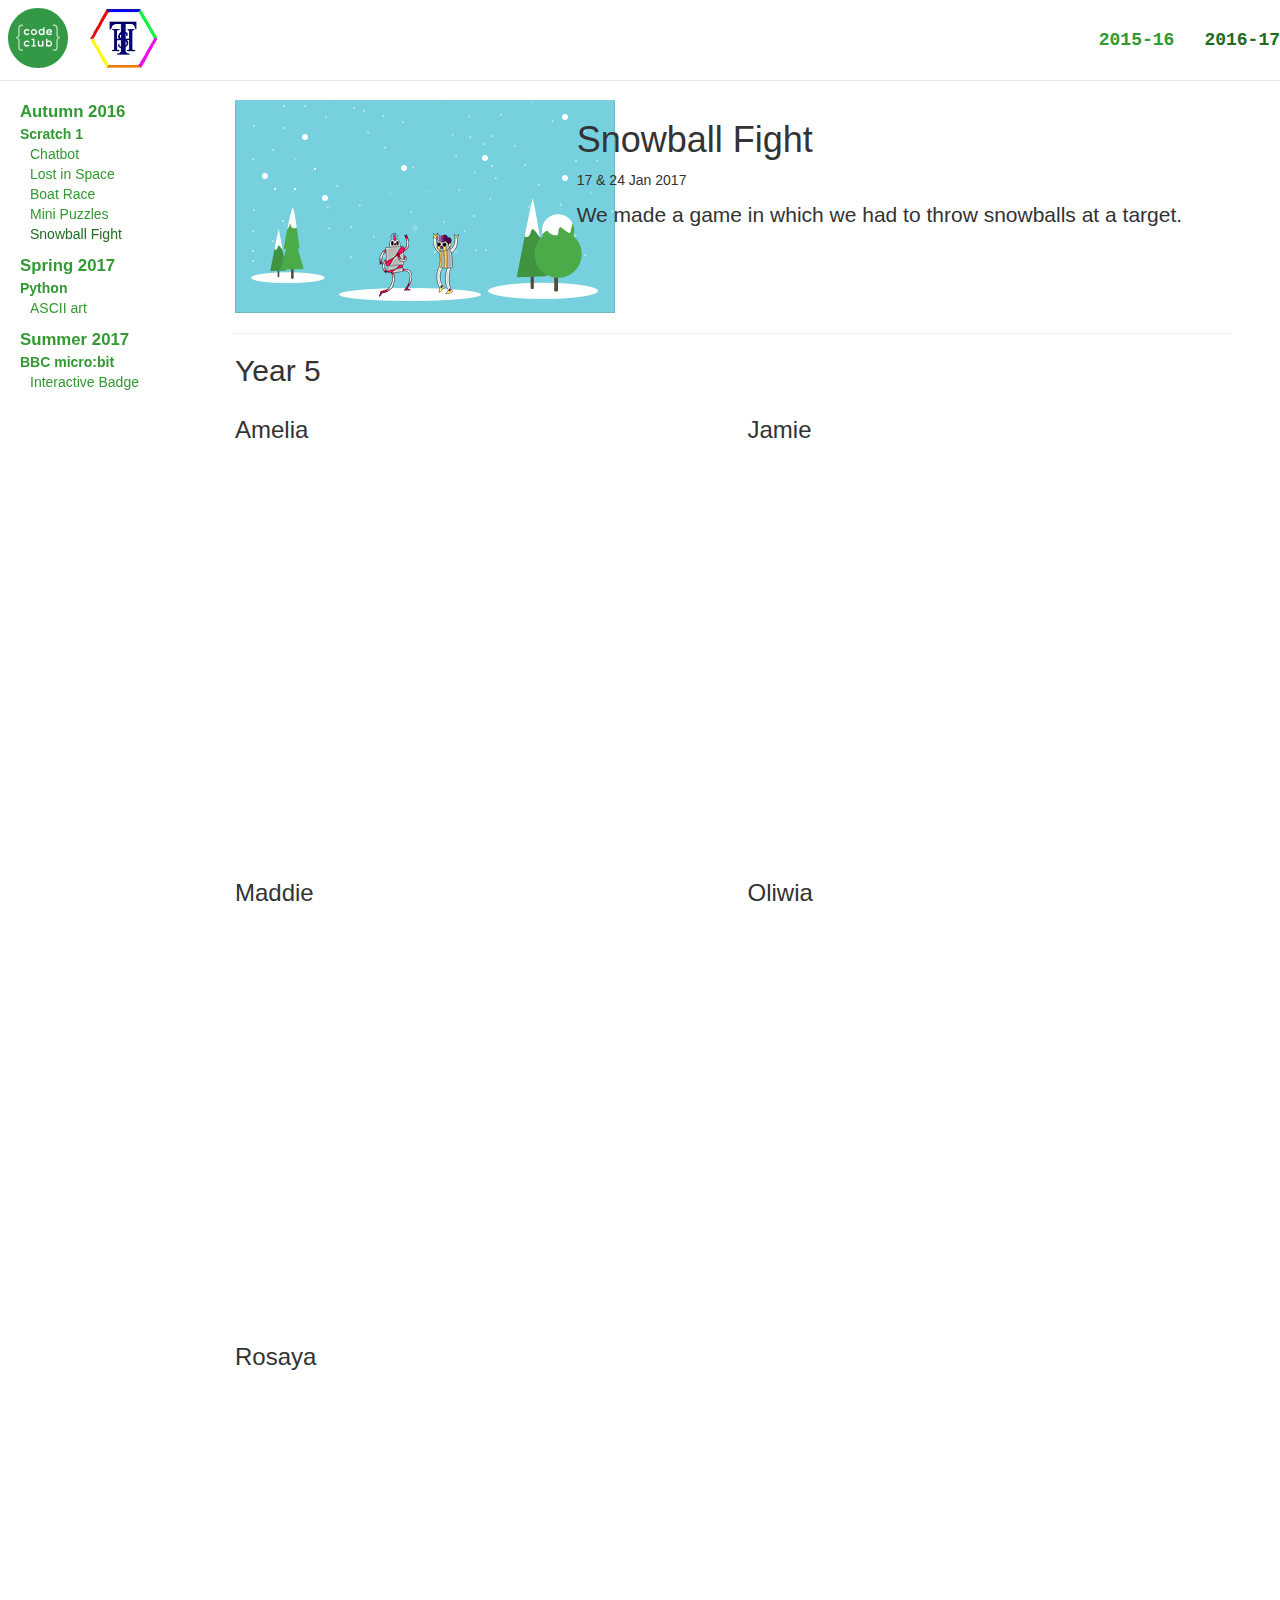
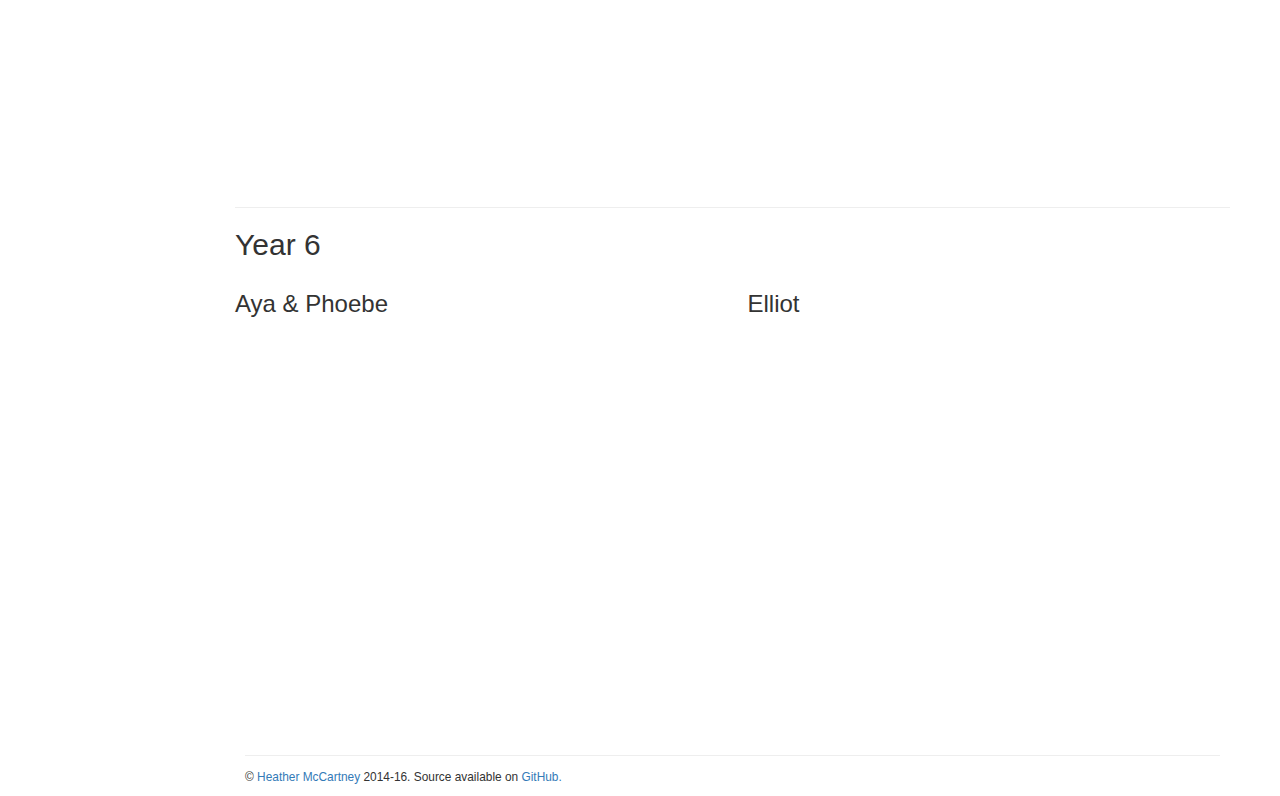
<file: static/snowball.html>
<!DOCTYPE html>
<html lang="en">

<head>
  <meta charset="utf-8">
  <meta http-equiv="X-UA-Compatible" content="IE=edge">
  <meta name="viewport" content="width=device-width, initial-scale=1">
  <meta name="description" content="">
  <meta name="author" content="">
  <link rel="icon" href="../favicon.ico">

  <title>Tang Hall Code Club Projects</title>

  <!-- Bootstrap core CSS -->
  <link href="css/bootstrap.min.css" rel="stylesheet">

  <!-- Custom styles for this site -->
  <link href="css/sidebar.css" rel="stylesheet">
  <link href="css/app.css" rel="stylesheet">
</head>

<body>

  <nav class="navbar navbar-default navbar-fixed-top">
    <a class="navbar-brand" href="https://www.codeclub.org.uk/" target="_blank"><img src="img/codeclub.svg" alt="Code Club" height="60px" width="60px"></a>
    <a class="navbar-brand" href="http://www.tanghallprimary.co.uk/" target="_blank"><img src="img/tanghall.png" alt="Tang Hall"></a>
    <div class="navbar-right">
      <ul class="nav navbar-nav">
        <li><a href="2015-16/wanted.html">2015-16</a></li>
        <li class="active"><a href="#">2016-17</a></li>
      </ul>
    </div>
  </nav>
  <div class="side-navbar-toggle-container">
    <div>
      <button type="button" id="side-navbar-toggle" class="side-navbar-toggle">
          <span class="sr-only">Toggle navigation</span>
          <span class="icon-bar"></span>
          <span class="icon-bar"></span>
          <span class="icon-bar"></span>
        </button>
    </div>
  </div>
  <div id="main" class="main">

    <div id="sidebar" class="sidebar">
      <div class="term-heading">Autumn 2016</div>
      <div class="type-heading">Scratch 1</div>
      <ul class="sidebar-nav">
        <li>
          <a href="chatbot.html">Chatbot</a>
        </li>
        <li>
          <a href="space.html">Lost in Space</a>
        </li>
        <li>
          <a href="boatrace.html">Boat Race</a>
        </li>
        <li>
          <a href="puzzles.html">Mini Puzzles</a>
        </li>
        <li class="active">
          <a href="#">Snowball Fight</a>
        </li>
      </ul>
      <div class="term-heading">Spring 2017</div>
      <div class="type-heading">Python</div>
      <ul class="sidebar-nav">
        <li>
          <a href="ascii.html">ASCII art</a>
        </li>
      </ul>
      <div class="term-heading">Summer 2017</div>
      <div class="type-heading">BBC micro:bit</div>
      <ul class="sidebar-nav">
        <li>
          <a href="badge.html">Interactive Badge</a>
        </li>
      </ul>
    </div>
    <div id="page-content">
      <div class="container-fluid">
        <div class="row">
          <div class="col-lg-4">
            <img src="img/snowball.png" alt="snowball">
          </div>
          <div class="col-lg-8">
            <h1>Snowball Fight</h1>
            <p>17 & 24 Jan 2017</p>
            <p class="lead">We made a game in which we had to throw snowballs at a target.</p>
          </div>
        </div>
        <hr/>

        <h2>Year 5</h2>

        <div class="row">
          <div class="col-lg-6">
            <h3>Amelia</h3>
            <iframe allowtransparency=true width="485" height="402" src="//scratch.mit.edu/projects/embed/136137696/?autostart=false" frameborder="0" allowfullscreen></iframe>
          </div>
          <div class="col-lg-6">
            <h3>Jamie</h3>
            <iframe allowtransparency=true width="485" height="402" src="//scratch.mit.edu/projects/embed/134639161/?autostart=false" frameborder="0" allowfullscreen></iframe>
          </div>
        </div>
        
        <div class="row">
          <div class="col-lg-6">
            <h3>Maddie</h3>
            <iframe allowtransparency=true width="485" height="402" src="//scratch.mit.edu/projects/embed/134639313/?autostart=false" frameborder="0" allowfullscreen></iframe>
          </div>
          <div class="col-lg-6">
            <h3>Oliwia</h3>
            <iframe allowtransparency=true width="485" height="402" src="//scratch.mit.edu/projects/embed/134639464/?autostart=false" frameborder="0" allowfullscreen></iframe>
          </div>
        </div>

        <div class="row">
          <div class="col-lg-6">
            <h3>Rosaya</h3>
            <iframe allowtransparency=true width="485" height="402" src="//scratch.mit.edu/projects/embed/136137978/?autostart=false" frameborder="0" allowfullscreen></iframe>
          </div>

        </div>

        <hr/>
        <h2>Year 6</h2>
        <div class="row">
          <div class="col-lg-6">
            <h3>Aya & Phoebe</h3>
            <iframe allowtransparency=true width="485" height="402" src="//scratch.mit.edu/projects/embed/134639910/?autostart=false" frameborder="0" allowfullscreen></iframe>
          </div>
          <div class="col-lg-6">
            <h3>Elliot</h3>
            <iframe allowtransparency=true width="485" height="402" src="//scratch.mit.edu/projects/embed/134639724/?autostart=false" frameborder="0" allowfullscreen></iframe>
          </div>
        </div>

        <div class="copy">
          <hr/>
          <small>© <a href="mailto:heather@problemchimp.org">Heather McCartney</a> 2014-16. Source available on <a href="https://github.com/hmcc/code-club-th" target="_blank">GitHub.</a></small>
        </div>
      </div>
    </div>
  </div>



  <!-- Bootstrap core JavaScript
  ================================================== -->
  <!-- Placed at the end of the document so the pages load faster -->
  <script src="js/jquery.min.js"></script>
  <script src="js/bootstrap.min.js"></script>
  <script src="js/sidebar.js"></script>
</body>

</html>
</file>
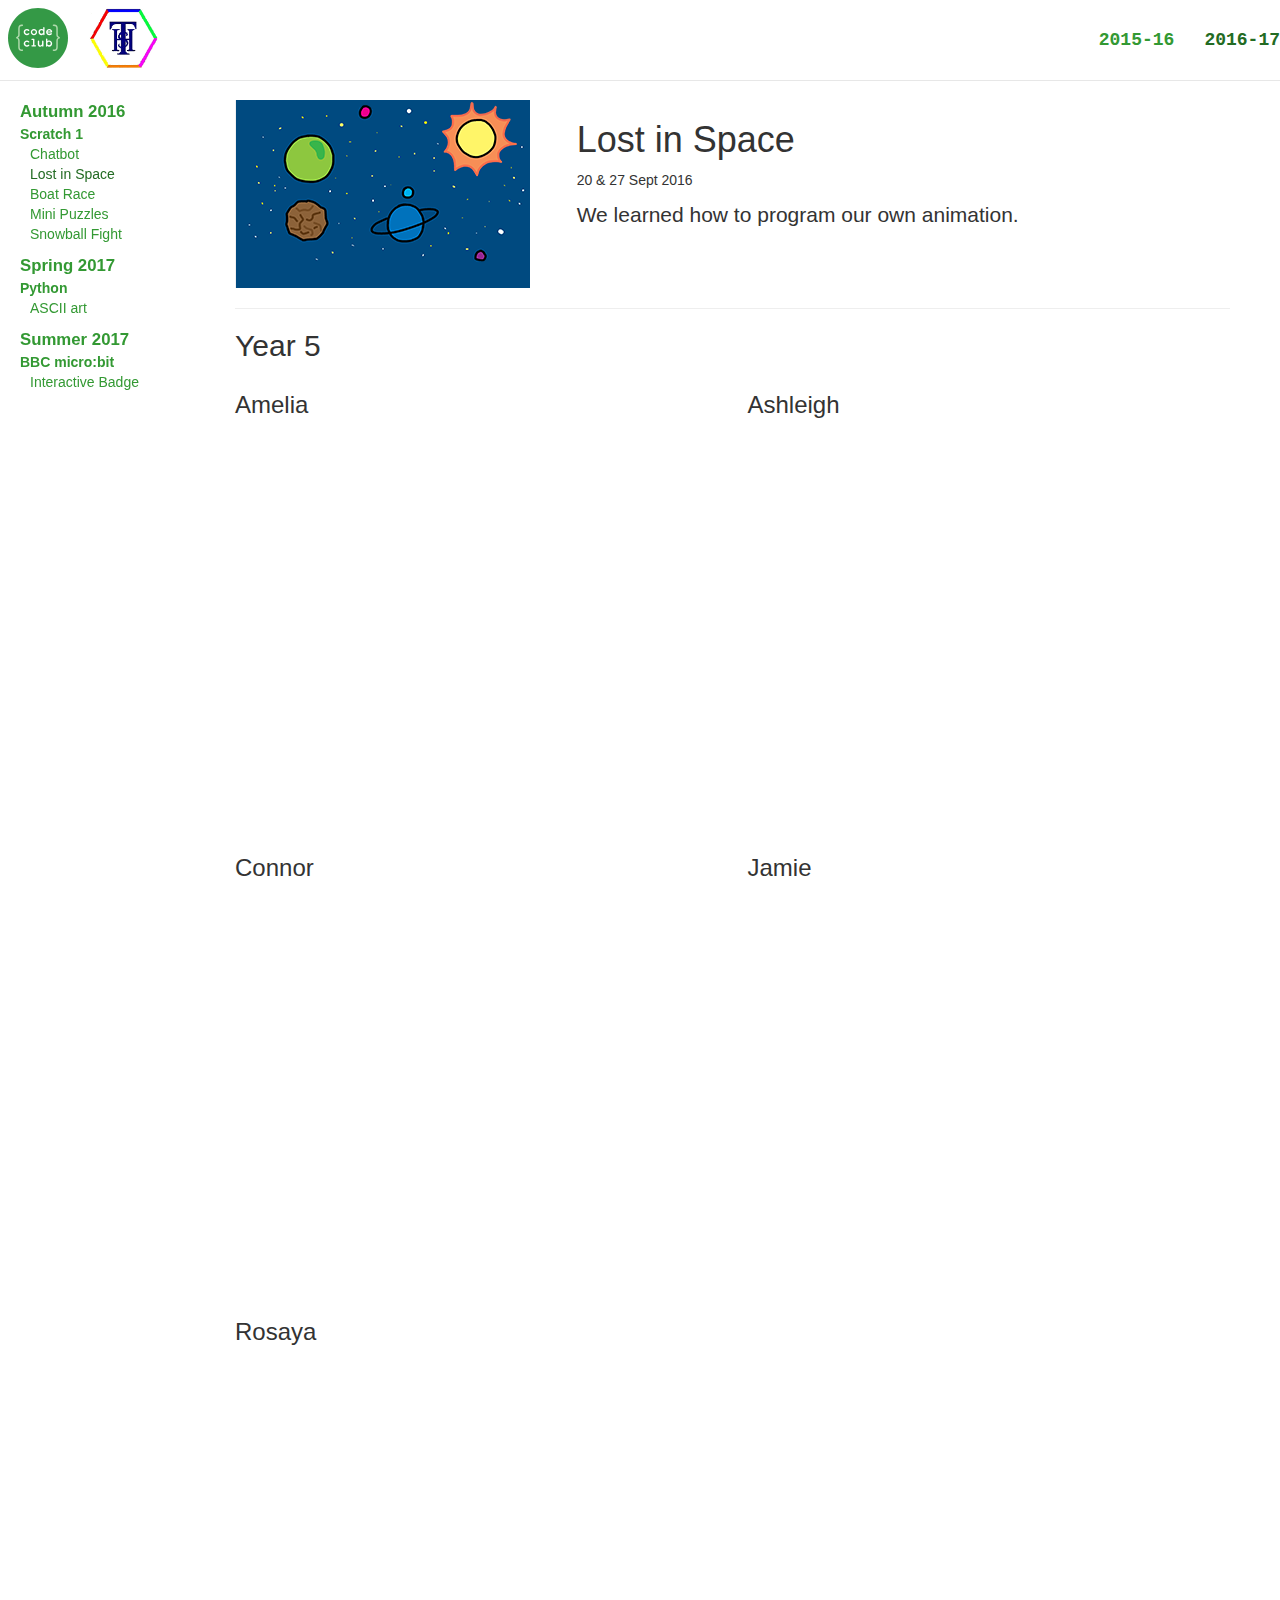
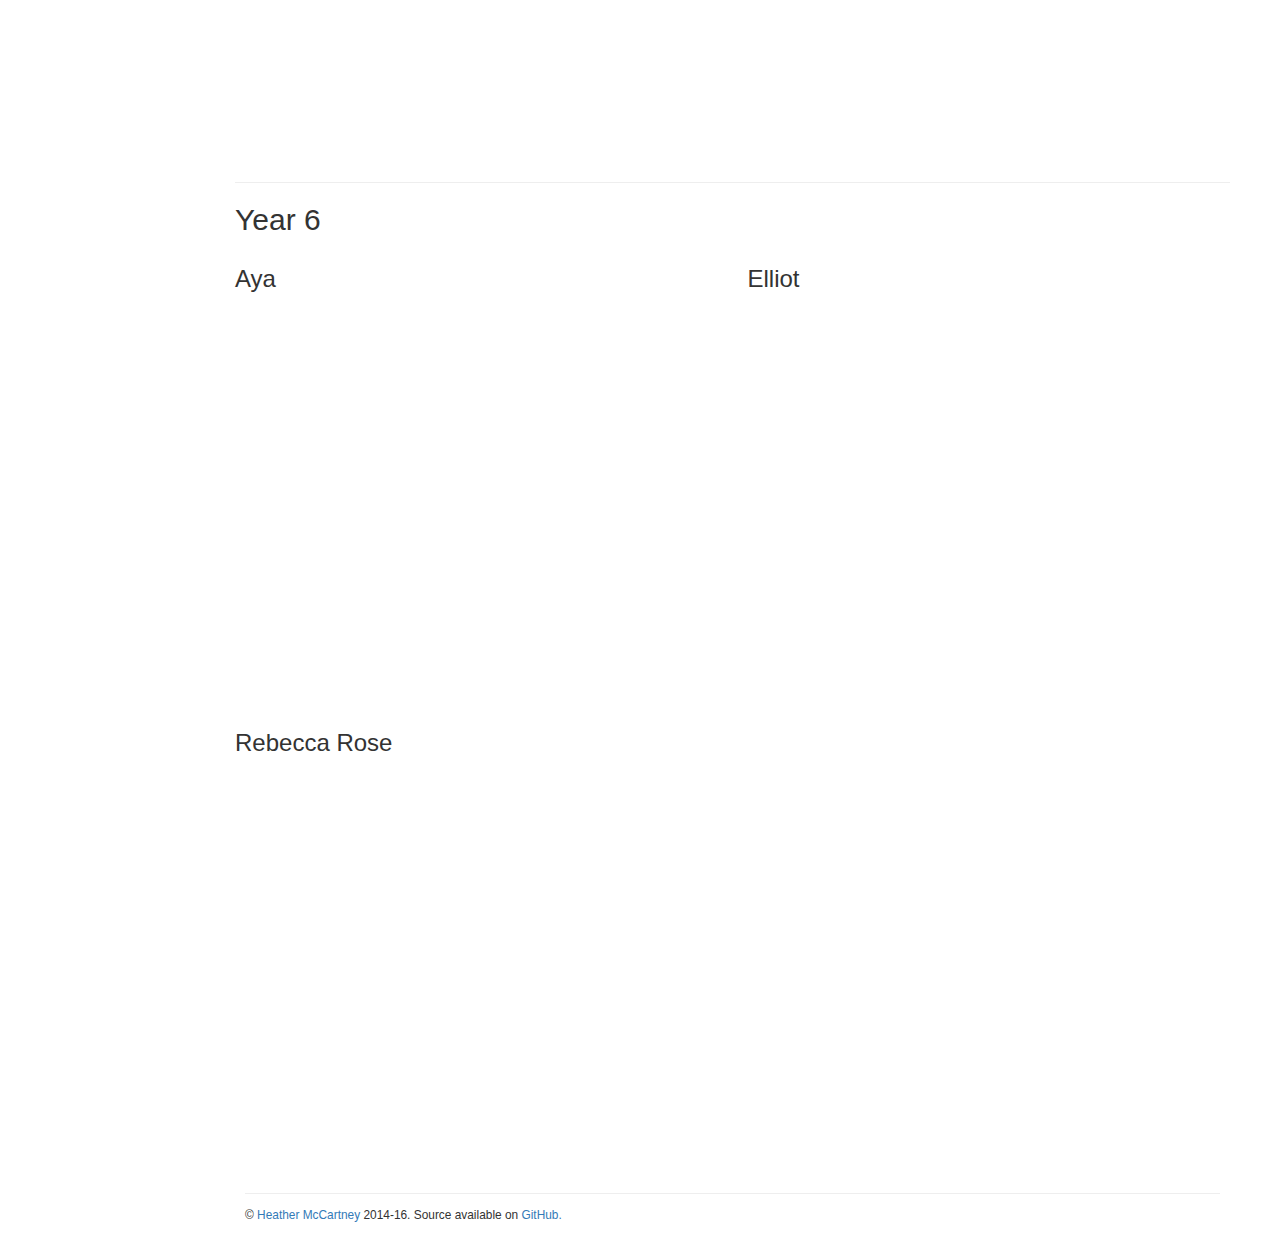
<file: static/space.html>
<!DOCTYPE html>
<html lang="en">

<head>
  <meta charset="utf-8">
  <meta http-equiv="X-UA-Compatible" content="IE=edge">
  <meta name="viewport" content="width=device-width, initial-scale=1">
  <meta name="description" content="">
  <meta name="author" content="">
  <link rel="icon" href="../favicon.ico">

  <title>Tang Hall Code Club Projects</title>

  <!-- Bootstrap core CSS -->
  <link href="css/bootstrap.min.css" rel="stylesheet">

  <!-- Custom styles for this site -->
  <link href="css/sidebar.css" rel="stylesheet">
  <link href="css/app.css" rel="stylesheet">
</head>

<body>

  <nav class="navbar navbar-default navbar-fixed-top">
    <a class="navbar-brand" href="https://www.codeclub.org.uk/" target="_blank"><img src="img/codeclub.svg" alt="Code Club" height="60px" width="60px"></a>
    <a class="navbar-brand" href="http://www.tanghallprimary.co.uk/" target="_blank"><img src="img/tanghall.png" alt="Tang Hall"></a>
    <div class="navbar-right">
      <ul class="nav navbar-nav">
        <li><a href="2015-16/wanted.html">2015-16</a></li>
        <li class="active"><a href="#">2016-17</a></li>
      </ul>
    </div>
  </nav>
  <div class="side-navbar-toggle-container">
    <div>
      <button type="button" id="side-navbar-toggle" class="side-navbar-toggle">
          <span class="sr-only">Toggle navigation</span>
          <span class="icon-bar"></span>
          <span class="icon-bar"></span>
          <span class="icon-bar"></span>
        </button>
    </div>
  </div>
  <div id="main" class="main">

    <div id="sidebar" class="sidebar">
      <div class="term-heading">Autumn 2016</div>
      <div class="type-heading">Scratch 1</div>
      <ul class="sidebar-nav">
        <li>
          <a href="chatbot.html">Chatbot</a>
        </li>
        <li class="active">
          <a href="#">Lost in Space</a>
        </li>
        <li>
          <a href="boatrace.html">Boat Race</a>
        </li>
        <li>
          <a href="puzzles.html">Mini Puzzles</a>
        </li>
        <li>
          <a href="snowball.html">Snowball Fight</a>
        </li>
      </ul>
      <div class="term-heading">Spring 2017</div>
      <div class="type-heading">Python</div>
      <ul class="sidebar-nav">
        <li>
          <a href="ascii.html">ASCII art</a>
        </li>
      </ul>
      <div class="term-heading">Summer 2017</div>
      <div class="type-heading">BBC micro:bit</div>
      <ul class="sidebar-nav">
        <li>
          <a href="badge.html">Interactive Badge</a>
        </li>
      </ul>
    </div>
    <div id="page-content">
      <div class="container-fluid">
        <div class="row">
          <div class="col-lg-4">
            <img src="img/space.png" alt="planets and stars">
          </div>
          <div class="col-lg-8">
            <h1>Lost in Space</h1>
            <p>20 & 27 Sept 2016</p>
            <p class="lead">We learned how to program our own animation.</p>
          </div>
        </div>
        <hr/>

        <h2>Year 5</h2>

        <div class="row">
          <div class="col-lg-6">
            <h3>Amelia</h3>
            <iframe allowtransparency=true width="485" height="402" src="//scratch.mit.edu/projects/embed/116103723/?autostart=false" frameborder="0" allowfullscreen></iframe>
          </div>
          <div class="col-lg-6">
            <h3>Ashleigh</h3>
            <iframe allowtransparency=true width="485" height="402" src="//scratch.mit.edu/projects/embed/121910064/?autostart=false" frameborder="0" allowfullscreen></iframe>
          </div>
          
        </div>

        <div class="row">
          <div class="col-lg-6">
            <h3>Connor</h3>
            <iframe allowtransparency=true width="485" height="402" src="//scratch.mit.edu/projects/embed/116103715/?autostart=false" frameborder="0" allowfullscreen></iframe>
          </div>
          <div class="col-lg-6">
            <h3>Jamie</h3>
            <iframe allowtransparency=true width="485" height="402" src="//scratch.mit.edu/projects/embed/121911298/?autostart=false" frameborder="0" allowfullscreen></iframe>
          </div>
        </div>

        <div class="row">
          <div class="col-lg-6">
            <h3>Rosaya</h3>
            <iframe allowtransparency=true width="485" height="402" src="//scratch.mit.edu/projects/embed/116103015/?autostart=false" frameborder="0" allowfullscreen></iframe>
          </div>
        </div>

        <hr/>
        <h2>Year 6</h2>
        <div class="row">
          <div class="col-lg-6">
            <h3>Aya</h3>
            <iframe allowtransparency=true width="485" height="402" src="//scratch.mit.edu/projects/embed/122931073/?autostart=false" frameborder="0" allowfullscreen></iframe>
          </div>
          <div class="col-lg-6">
            <h3>Elliot</h3>
            <iframe allowtransparency=true width="485" height="402" src="http://scratch.mit.edu/projects/embed/121911518/?autostart=false" frameborder="0" allowfullscreen></iframe>
          </div>
        </div>

        <div class="row">
          <div class="col-lg-6">
            <h3>Rebecca Rose</h3>
            <iframe allowtransparency=true width="485" height="402" src="//scratch.mit.edu/projects/embed/122929121/?autostart=false" frameborder="0" allowfullscreen></iframe>
          </div>
        </div>

        <div class="copy">
          <hr/>
          <small>© <a href="mailto:heather@problemchimp.org">Heather McCartney</a> 2014-16. Source available on <a href="https://github.com/hmcc/code-club-th" target="_blank">GitHub.</a></small>
        </div>
      </div>
    </div>
  </div>



  <!-- Bootstrap core JavaScript
  ================================================== -->
  <!-- Placed at the end of the document so the pages load faster -->
  <script src="js/jquery.min.js"></script>
  <script src="js/bootstrap.min.js"></script>
  <script src="js/sidebar.js"></script>
</body>

</html>
</file>
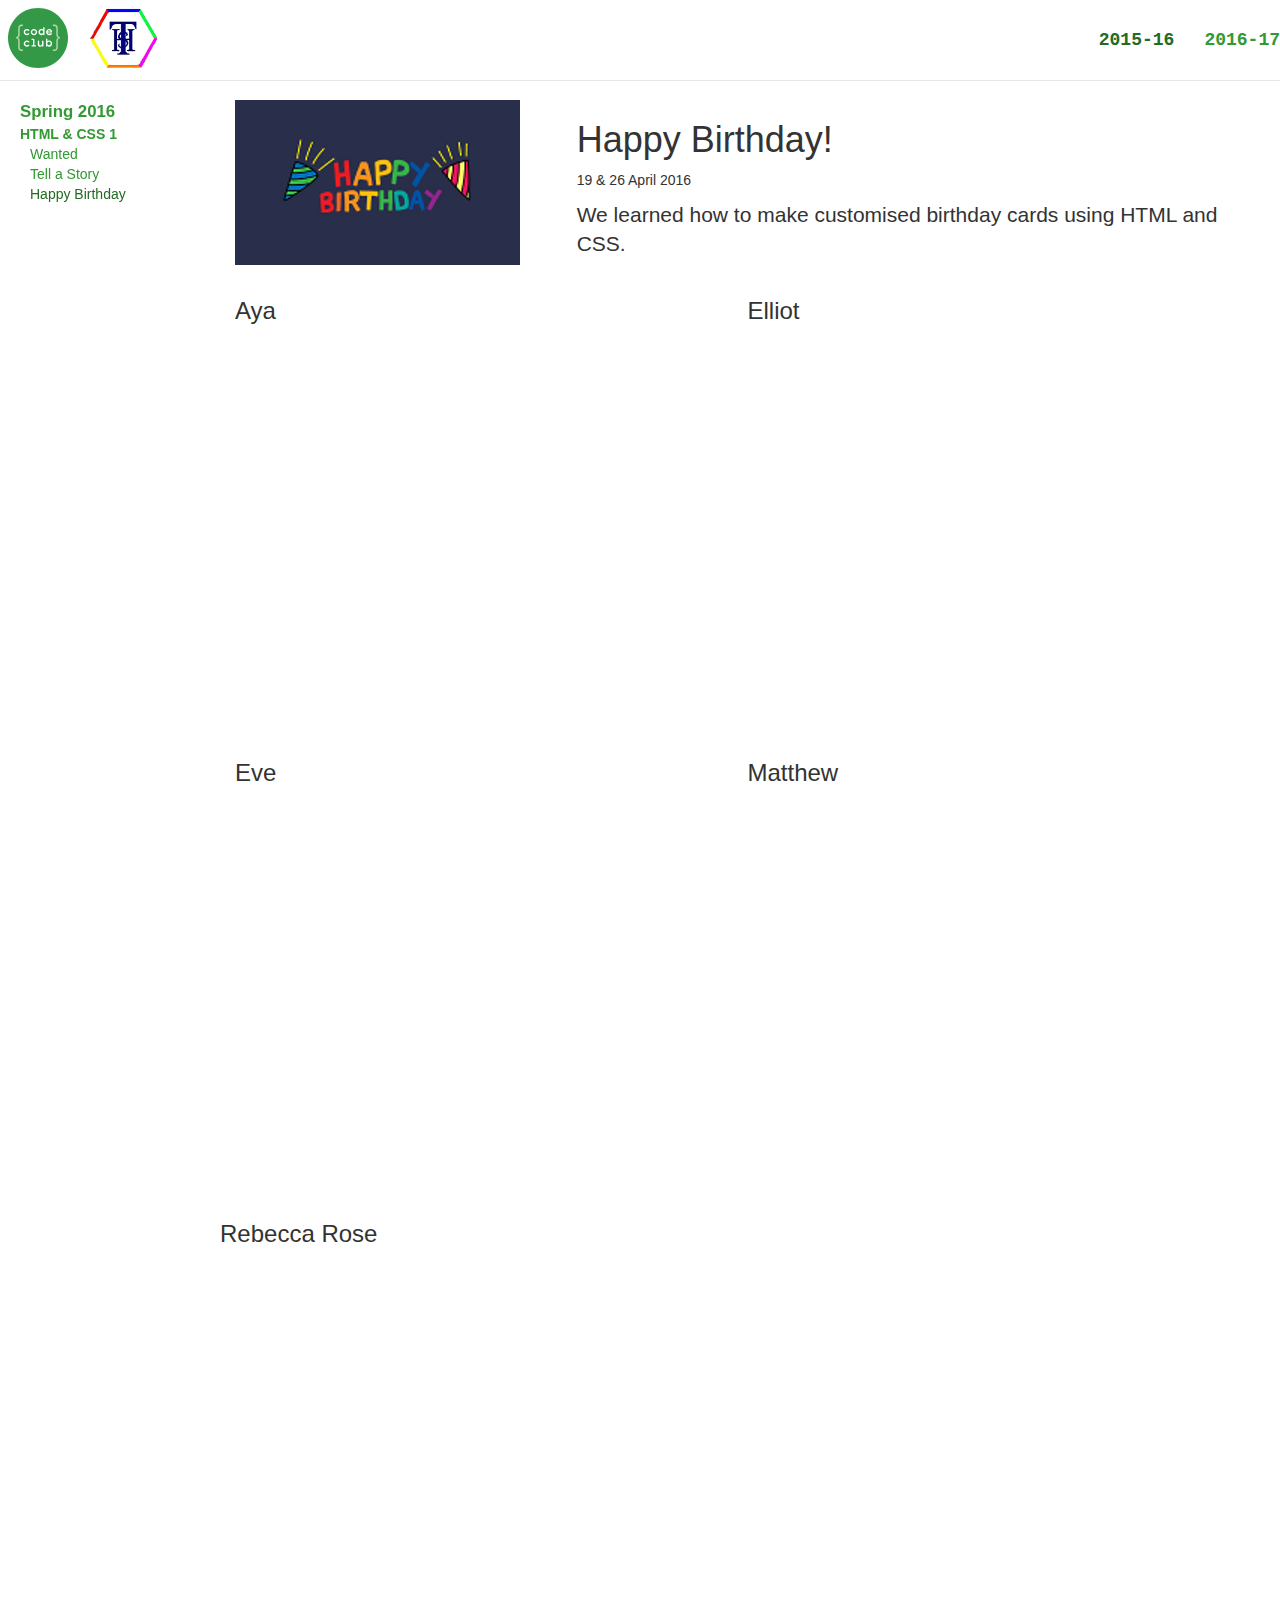
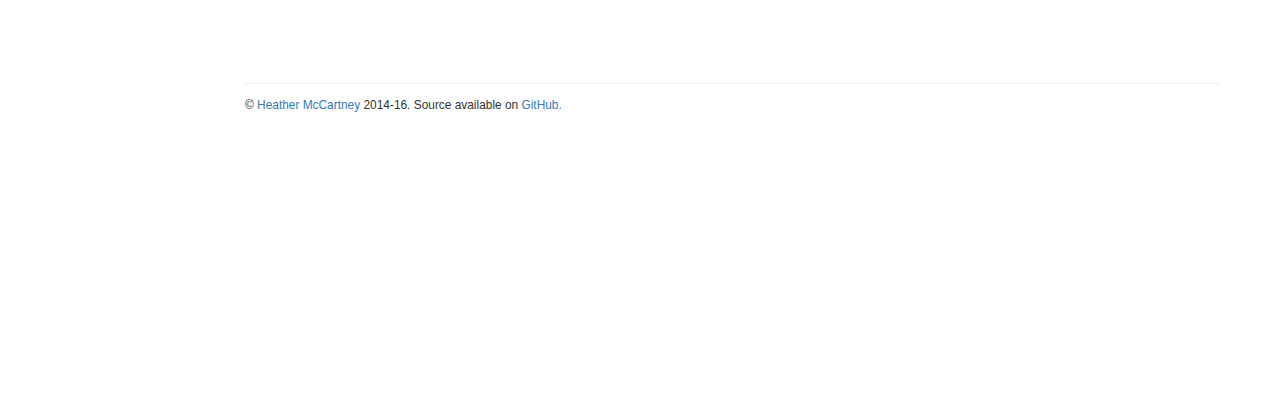
<file: static/2015-16/birthday.html>
<!DOCTYPE html>
<html lang="en">

<head>
  <meta charset="utf-8">
  <meta http-equiv="X-UA-Compatible" content="IE=edge">
  <meta name="viewport" content="width=device-width, initial-scale=1">
  <meta name="description" content="">
  <meta name="author" content="">
  <link rel="icon" href="../../favicon.ico">

  <title>Tang Hall Code Club Projects</title>

  <!-- Bootstrap core CSS -->
  <link href="../css/bootstrap.min.css" rel="stylesheet">

  <!-- Custom styles for this site -->
  <link href="../css/sidebar.css" rel="stylesheet">
  <link href="../css/app.css" rel="stylesheet">
</head>

<body>

  <nav class="navbar navbar-default navbar-fixed-top">
    <a class="navbar-brand" href="https://www.codeclub.org.uk/" target="_blank"><img src="../img/codeclub.svg" alt="Code Club" height="60px" width="60px"></a>
    <a class="navbar-brand" href="http://www.tanghallprimary.co.uk/" target="_blank"><img src="../img/tanghall.png" alt="Tang Hall"></a>
    <div class="navbar-right">
      <ul class="nav navbar-nav">
        <li class="active"><a href="#">2015-16</a></li>
        <li><a href="../index.html">2016-17</a></li>
      </ul>
    </div>
  </nav>
  <div class="side-navbar-toggle-container">
    <div>
      <button type="button" id="side-navbar-toggle" class="side-navbar-toggle">
          <span class="sr-only">Toggle navigation</span>
          <span class="icon-bar"></span>
          <span class="icon-bar"></span>
          <span class="icon-bar"></span>
        </button>
    </div>
  </div>
  <div id="main" class="main">

    <div id="sidebar" class="sidebar">
      <div class="term-heading">Spring 2016</div>
      <div class="type-heading">HTML & CSS 1</div>
      <ul class="sidebar-nav">
        <li>
          <a href="wanted.html">
               Wanted
            </a>
        </li>
        <li>
          <a href="story.html">
               Tell a Story
            </a>
        </li>
        <li class="active">
          <a href="#">
               Happy Birthday
            </a>
        </li>
      </ul>
    </div>
    <div id="page-content">
      <div class="container-fluid">
        <div class="row">
          <div class="col-lg-4">
            <img src="../img/birthday.png" alt="Happy Birthday">
          </div>
          <div class="col-lg-8">
            <h1>Happy Birthday!</h1>
            <p>19 & 26 April 2016</p>
            <p class="lead">We learned how to make customised birthday cards using HTML and CSS.</p>
          </div>
        </div>
        <div class="row">
          <div class="col-md-6">
            <h3>Aya</h3>
            <iframe src="https://trinket.io/embed/html/61297bec1f?outputOnly=true" width="100%" height="400" frameborder="0" marginwidth="0"
              marginheight="0" allowfullscreen></iframe>
          </div>
          <div class="col-md-6">
            <h3>Elliot</h3>
            <iframe src="https://trinket.io/embed/html/30954b17ae?outputOnly=true" width="100%" height="400" frameborder="0" marginwidth="0"
              marginheight="0" allowfullscreen></iframe>
          </div>
        </div>

        <div class="row">
          <div class="col-md-6">
            <h3>Eve</h3>
            <iframe src="https://trinket.io/embed/html/5b6e44749d?outputOnly=true" width="100%" height="400" frameborder="0" marginwidth="0"
              marginheight="0" allowfullscreen></iframe>
          </div>
          <div class="col-md-6">
            <h3>Matthew</h3>
            <iframe src="https://trinket.io/embed/html/2ce82a9146?outputOnly=true" width="100%" height="400" frameborder="0" marginwidth="0"
              marginheight="0" allowfullscreen></iframe>
          </div>

          <div class="row">
            <div class="col-md-6">
              <h3>Rebecca Rose</h3>
              <iframe src="https://trinket.io/embed/html/e4bc1c5a0b?outputOnly=true" width="100%" height="400" frameborder="0" marginwidth="0"
                marginheight="0" allowfullscreen></iframe>
            </div>
            <div class="col-md-6">

            </div>
          </div>
        </div>

        <div class="copy">
          <hr/>
          <small>© <a href="mailto:heather@problemchimp.org">Heather McCartney</a> 2014-16. Source available on <a href="https://github.com/hmcc/code-club-th" target="_blank">GitHub.</a></small>
        </div>
      </div>
    </div>
  </div>



  <!-- Bootstrap core JavaScript
  ================================================== -->
  <!-- Placed at the end of the document so the pages load faster -->
  <script src="../js/jquery.min.js"></script>
  <script src="../js/bootstrap.min.js"></script>
  <script src="../js/sidebar.js"></script>
</body>

</html>
</file>
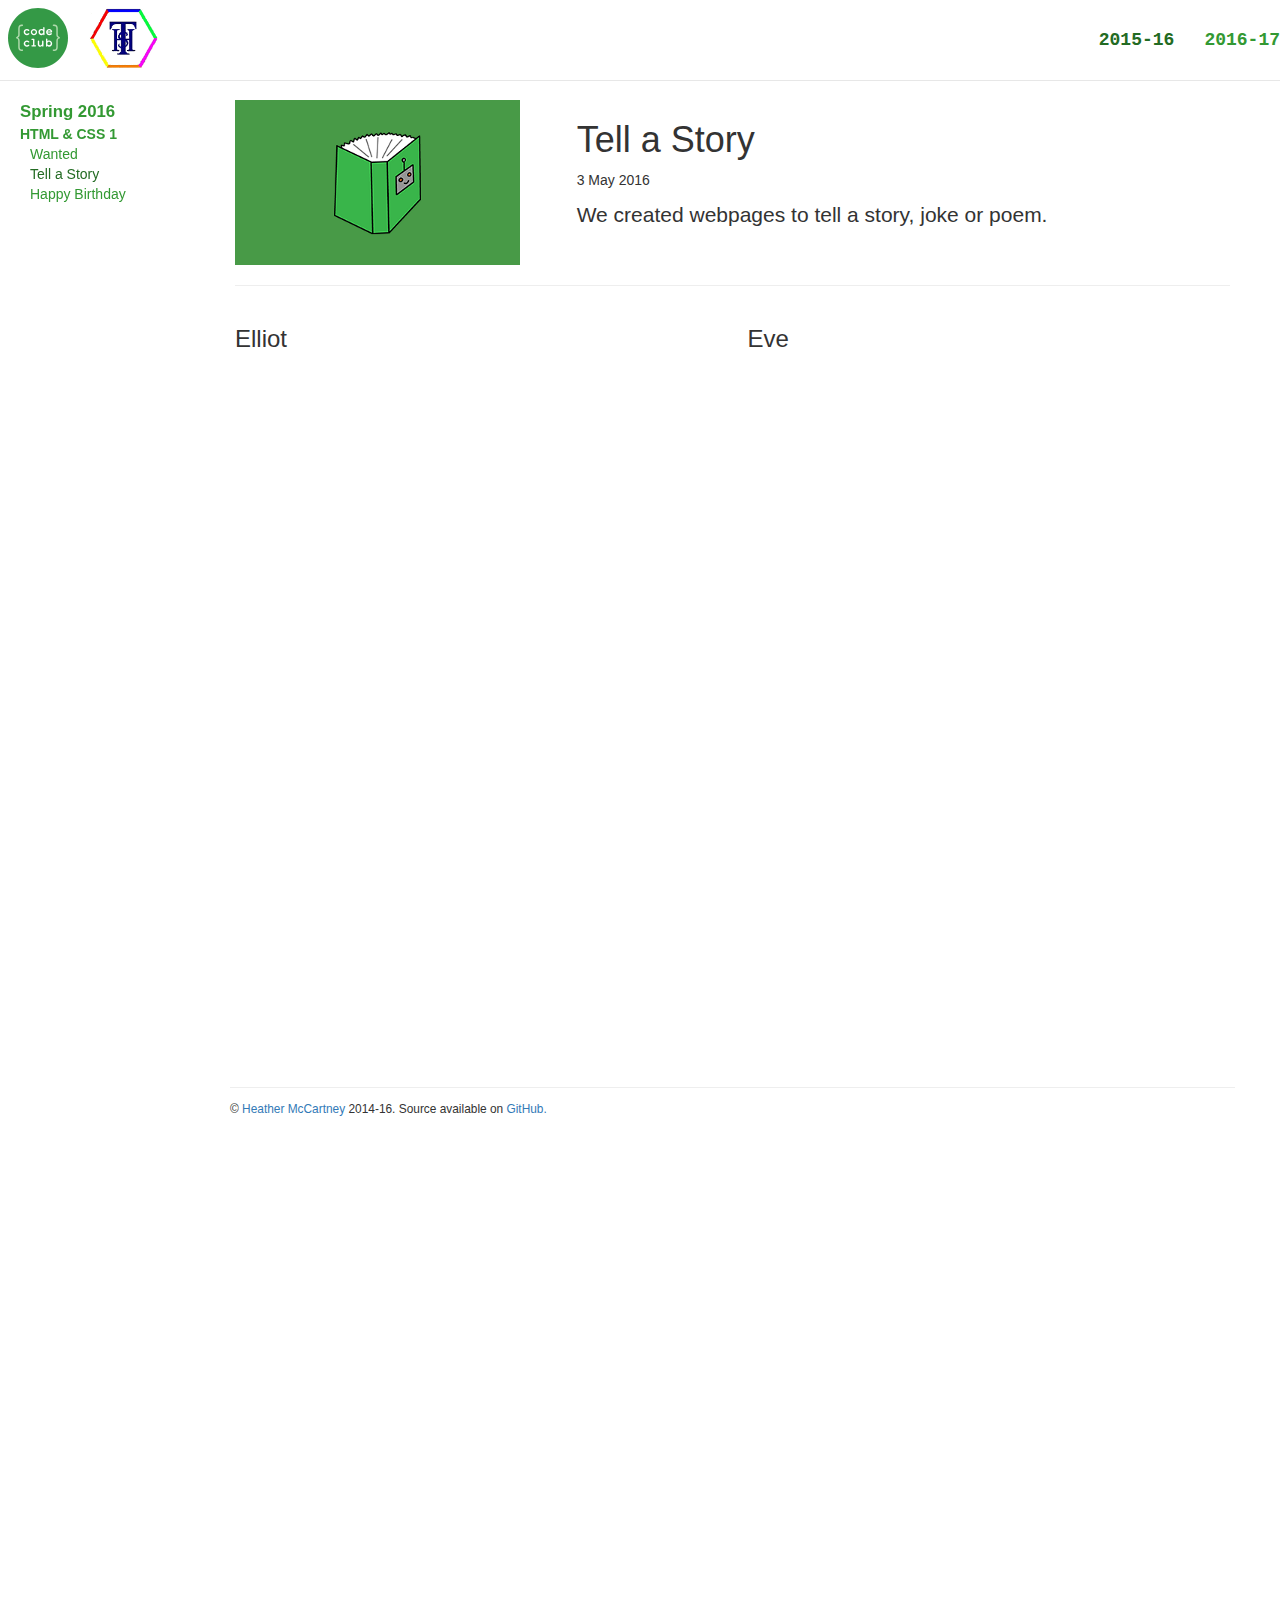
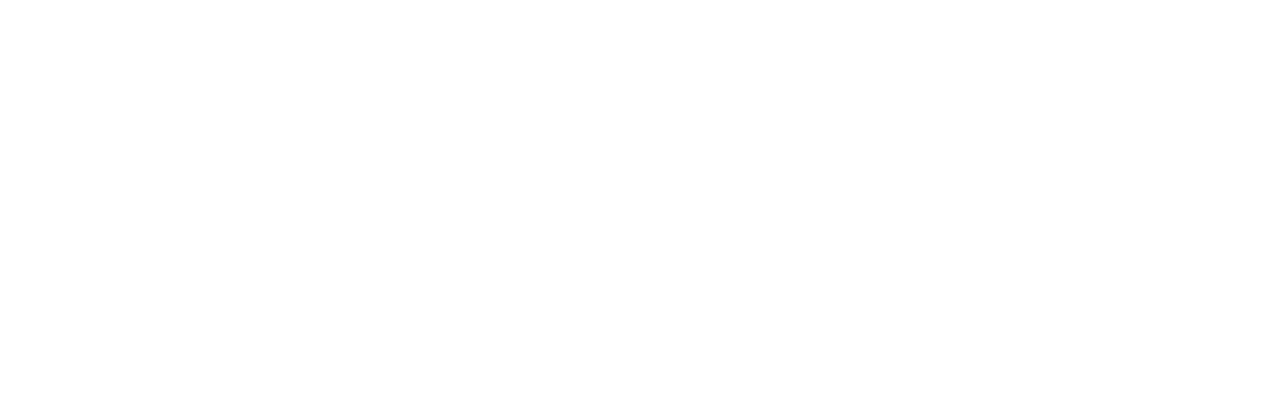
<file: static/2015-16/story.html>
<!DOCTYPE html>
<html lang="en">

<head>
  <meta charset="utf-8">
  <meta http-equiv="X-UA-Compatible" content="IE=edge">
  <meta name="viewport" content="width=device-width, initial-scale=1">
  <meta name="description" content="">
  <meta name="author" content="">
  <link rel="icon" href="../../favicon.ico">

  <title>Tang Hall Code Club Projects</title>

  <!-- Bootstrap core CSS -->
  <link href="../css/bootstrap.min.css" rel="stylesheet">

  <!-- Custom styles for this site -->
  <link href="../css/sidebar.css" rel="stylesheet">
  <link href="../css/app.css" rel="stylesheet">
</head>

<body>

  <nav class="navbar navbar-default navbar-fixed-top">
    <a class="navbar-brand" href="https://www.codeclub.org.uk/" target="_blank"><img src="../img/codeclub.svg" alt="Code Club" height="60px" width="60px"></a>
    <a class="navbar-brand" href="http://www.tanghallprimary.co.uk/" target="_blank"><img src="../img/tanghall.png" alt="Tang Hall"></a>
    <div class="navbar-right">
      <ul class="nav navbar-nav">
        <li class="active"><a href="#">2015-16</a></li>
        <li><a href="../index.html">2016-17</a></li>
      </ul>
    </div>
  </nav>
  <div class="side-navbar-toggle-container">
    <div>
      <button type="button" id="side-navbar-toggle" class="side-navbar-toggle">
          <span class="sr-only">Toggle navigation</span>
          <span class="icon-bar"></span>
          <span class="icon-bar"></span>
          <span class="icon-bar"></span>
        </button>
    </div>
  </div>
  <div id="main" class="main">

    <div id="sidebar" class="sidebar">
      <div class="term-heading">Spring 2016</div>
      <div class="type-heading">HTML & CSS 1</div>
      <ul class="sidebar-nav">
        <li>
          <a href="wanted.html">
               Wanted
            </a>
        </li>
        <li class="active">
          <a href="#">
               Tell a Story
            </a>
        </li>
        <li>
          <a href="birthday.html">
               Happy Birthday
            </a>
        </li>
      </ul>
    </div>
    <div id="page-content">
      <div class="container-fluid">

        <div class="row">
          <div class="col-lg-4">
            <img src="../img/story.png" alt="story book">
          </div>
          <div class="col-lg-8">
            <h1>Tell a Story</h1>
            <p>3 May 2016</p>
            <p class="lead">We created webpages to tell a story, joke or poem.</p>
          </div>
        </div>
        <hr/>

        <div class="row">
          <div class="col-md-6">
            <h3>Elliot</h3>
            <iframe src="https://trinket.io/embed/html/58475ddd95?outputOnly=true" width="100%" height="700" frameborder="0" marginwidth="0"
              marginheight="0" allowfullscreen></iframe>
          </div>
          <div class="col-md-6">
            <h3>Eve</h3>
            <iframe src="https://trinket.io/embed/html/27c64b2a64?outputOnly=true" width="100%" height="350" frameborder="0" marginwidth="0"
              marginheight="0" allowfullscreen></iframe>
          </div>
        </div>
      </div>
      <div class="copy">
        <hr/>
        <small>© <a href="mailto:heather@problemchimp.org">Heather McCartney</a> 2014-16. Source available on <a href="https://github.com/hmcc/code-club-th" target="_blank">GitHub.</a></small>
      </div>
    </div>

  </div>
  </div>



  <!-- Bootstrap core JavaScript
  ================================================== -->
  <!-- Placed at the end of the document so the pages load faster -->
  <script src="../js/jquery.min.js"></script>
  <script src="../js/bootstrap.min.js"></script>
  <script src="../js/sidebar.js"></script>
</body>

</html>
</file>
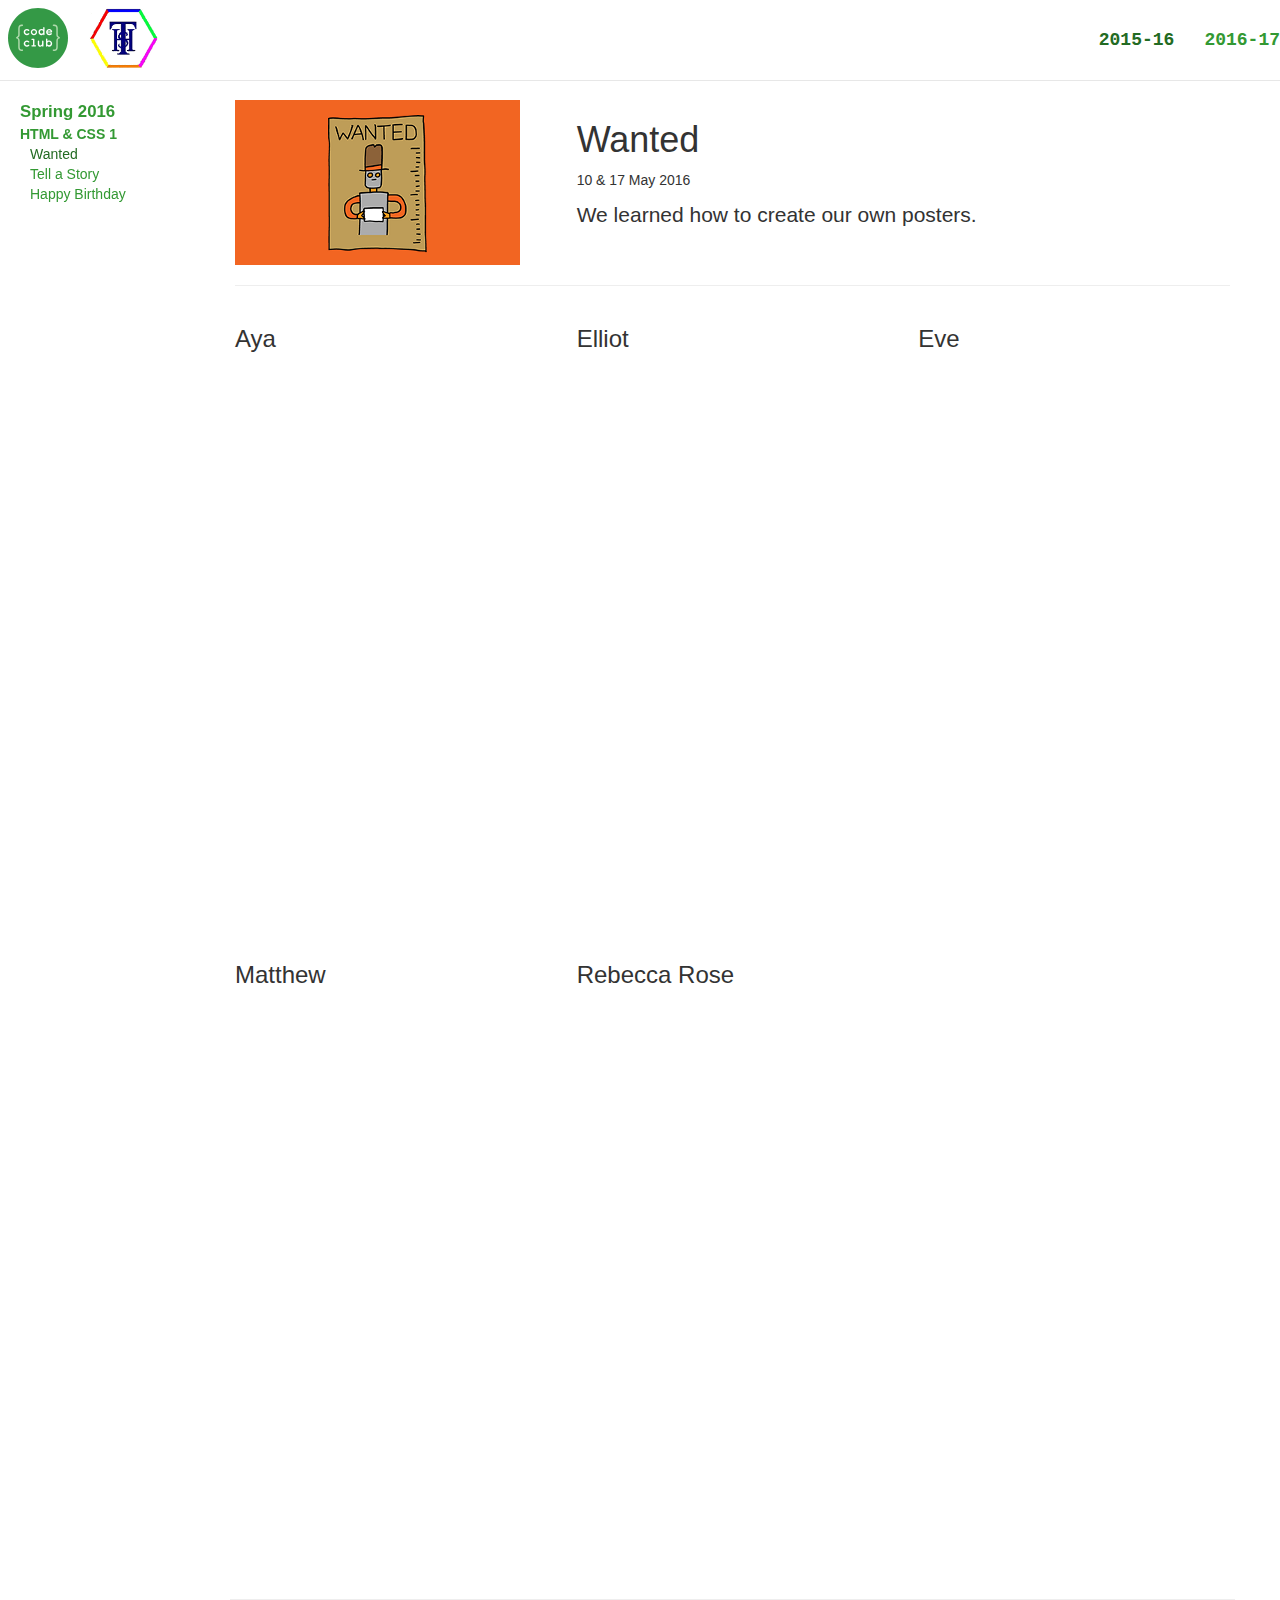
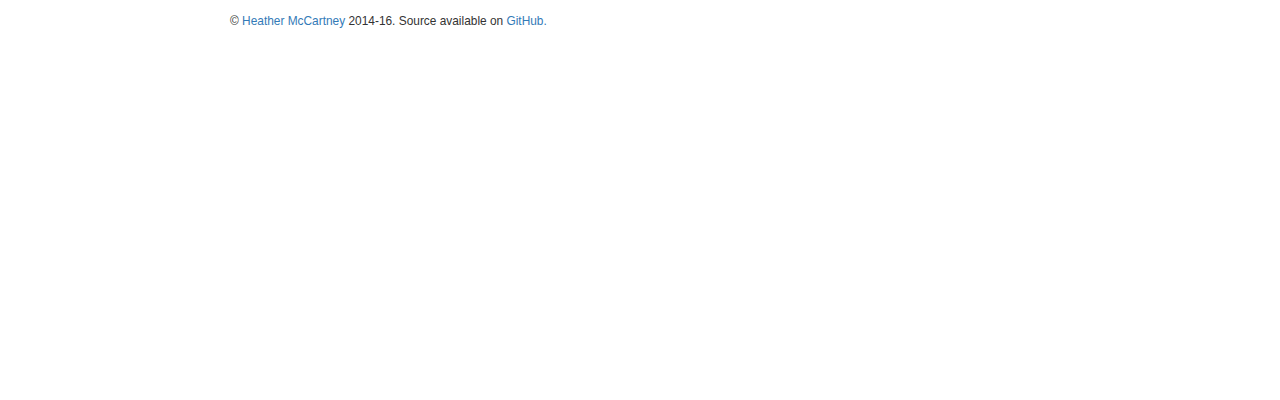
<file: static/2015-16/wanted.html>
<!DOCTYPE html>
<html lang="en">

<head>
  <meta charset="utf-8">
  <meta http-equiv="X-UA-Compatible" content="IE=edge">
  <meta name="viewport" content="width=device-width, initial-scale=1">
  <meta name="description" content="">
  <meta name="author" content="">
  <link rel="icon" href="../../favicon.ico">

  <title>Tang Hall Code Club Projects</title>

  <!-- Bootstrap core CSS -->
  <link href="../css/bootstrap.min.css" rel="stylesheet">

  <!-- Custom styles for this site -->
  <link href="../css/sidebar.css" rel="stylesheet">
  <link href="../css/app.css" rel="stylesheet">
</head>

<body>

  <nav class="navbar navbar-default navbar-fixed-top">
    <a class="navbar-brand" href="https://www.codeclub.org.uk/" target="_blank"><img src="../img/codeclub.svg" alt="Code Club" height="60px" width="60px"></a>
    <a class="navbar-brand" href="http://www.tanghallprimary.co.uk/" target="_blank"><img src="../img/tanghall.png" alt="Tang Hall"></a>
    <div class="navbar-right">
      <ul class="nav navbar-nav">
        <li class="active"><a href="#">2015-16</a></li>
        <li><a href="../index.html">2016-17</a></li>
      </ul>
    </div>
  </nav>
  <div class="side-navbar-toggle-container">
    <div>
      <button type="button" id="side-navbar-toggle" class="side-navbar-toggle">
          <span class="sr-only">Toggle navigation</span>
          <span class="icon-bar"></span>
          <span class="icon-bar"></span>
          <span class="icon-bar"></span>
        </button>
    </div>
  </div>
  <div id="main" class="main">

    <div id="sidebar" class="sidebar">
      <div class="term-heading">Spring 2016</div>
      <div class="type-heading">HTML & CSS 1</div>
      <ul class="sidebar-nav">
        <li class="active">
          <a href="#">
               Wanted
            </a>
        </li>
        <li>
          <a href="story.html">
               Tell a Story
            </a>
        </li>
        <li>
          <a href="birthday.html">
               Happy Birthday
            </a>
        </li>
      </ul>
    </div>
    <div id="page-content">
      <div class="container-fluid">

        <div class="row">
          <div class="col-lg-4">
            <img src="../img/wanted.png" alt="wanted poster">
          </div>
          <div class="col-lg-8">
            <h1>Wanted</h1>
            <p>10 & 17 May 2016</p>
            <p class="lead">We learned how to create our own posters.</p>
          </div>
        </div>
        <hr/>

        <div class="row">
          <div class="col-md-4">
            <h3>Aya</h3>
            <iframe src="https://trinket.io/embed/html/7fed8dbaeb?outputOnly=true" width="100%" height="575" frameborder="0" marginwidth="0"
              marginheight="0" allowfullscreen></iframe>
          </div>
          <div class="col-md-4">
            <h3>Elliot</h3>
            <iframe src="https://trinket.io/embed/html/a759fec99f?outputOnly=true" width="100%" height="575" frameborder="0" marginwidth="0"
              marginheight="0" allowfullscreen></iframe>
          </div>
          <div class="col-md-4">
            <h3>Eve</h3>
            <iframe src="https://trinket.io/embed/html/1a879e576b?outputOnly=true" width="100%" height="575" frameborder="0" marginwidth="0"
              marginheight="0" allowfullscreen></iframe>
          </div>
        </div>

        <div class="row">
          <div class="col-md-4">
            <h3>Matthew</h3>
            <iframe src="https://trinket.io/embed/html/964d3bc39c?outputOnly=true" width="100%" height="575" frameborder="0" marginwidth="0"
              marginheight="0" allowfullscreen></iframe>
          </div>
          <div class="col-md-4">
            <h3>Rebecca Rose</h3>
            <iframe src="https://trinket.io/embed/html/5e0c482c91?outputOnly=true" width="100%" height="575" frameborder="0" marginwidth="0"
              marginheight="0" allowfullscreen></iframe>
          </div>
          <div class="col-md-4">

          </div>
        </div>
      </div>

      <div class="copy">
        <hr/>
        <small>© <a href="mailto:heather@problemchimp.org">Heather McCartney</a> 2014-16. Source available on <a href="https://github.com/hmcc/code-club-th" target="_blank">GitHub.</a></small>
      </div>
    </div>
  </div>

      <!-- Bootstrap core JavaScript
  ================================================== -->
      <!-- Placed at the end of the document so the pages load faster -->
      <script src="../js/jquery.min.js"></script>
      <script src="../js/bootstrap.min.js"></script>
      <script src="../js/sidebar.js"></script>
</body>

</html>
</file>
<file: static/css/app.css>
body {
  min-height: 2000px;
  padding-top: 100px;
}

.main {
  padding: 0 15px;
}

.navbar-default {
  background-color: white;
}

.navbar-brand {
  height: 80px;
  padding: 8px 8px;
}

@media (min-width: 768px) {
  .navbar-nav li a {
    height: 80px;
    padding-top: 30px;
  }
}

.navbar-brand img {
  margin-right: 5px;
}

.navbar-right {
  font-size: 18px;
  font-family: "Courier New", monospace;
  font-weight: bold;
}

ul.sidebar-nav {
  padding: 0;
  list-style: none;
}

.navbar-default .navbar-nav>li>a,
.sidebar-nav a {
  color: #339933;
  background-color: white;
}

.navbar-default .navbar-nav>.active>a,
.sidebar-nav > .active > a {
  color: #236b23;
  background-color: white;
}

.navbar-default .navbar-nav>li>a:focus,
.navbar-default .navbar-nav>li>a:hover,
.navbar-default .navbar-nav>.active>a:focus, 
.navbar-default .navbar-nav>.active>a:hover,
.sidebar-nav > .active > a:hover,
.sidebar-nav > .active > a:focus {
  color: #5bad5b;
  background-color: white;
}

/* headings and sub-headings in left menu */
.sidebar .term-heading,
.sidebar .type-heading {
  color: #339933;
  font-weight: bold;
}

.sidebar .term-heading {
  font-size: 1.2em;
}
.sidebar ul {
  padding-left: 10px;
}

/* remove dotted lines around links in Firefox/Iceweasel */
a:active {
  outline: none;
}

/* never collapse the top menu */
.navbar-collapse.collapse {
  display: block!important;
}

.navbar-nav>li, .navbar-nav {
  float: left !important;
}

.navbar-nav.navbar-right:last-child {
  margin-right: -15px !important;
}

.navbar-right {
  float: right!important;
}

/* copyright */
.copy {
  padding: 0 10px 10px 10px;
}

.copy hr {
  margin-bottom: 10px
}
</file>
<file: static/css/sidebar.css>
/*!
 * Start Bootstrap - Simple Sidebar (http://startbootstrap.com/)
 * Copyright 2013-2016 Start Bootstrap
 * Licensed under MIT (https://github.com/BlackrockDigital/startbootstrap/blob/gh-pages/LICENSE)
 */

 body {
    overflow-x: hidden;
 }

/* Toggle Styles */

#main {
    padding-left: 0;
    
}

#main.toggled {
    padding-left: 200px;
}

#sidebar {
    z-index: 1000;
    position: fixed;
    left: 200px;
    width: 0;
    height: 100%;
    margin-left: -200px;
    overflow-y: auto;
}

#main.toggled #sidebar {
    width: 200px;
}

#page-content {
    width: 100%;
    position: absolute;
    padding: 15px;
}

#main.toggled #page-content {
    position: absolute;
    margin-right: -200px;
}

/* Sidebar Styles */

@media(min-width:768px) {
    #main {
        padding-left: 200px;
    }

    #main.toggled {
        padding-left: 0;
    }

    #sidebar {
        width: 200px;
        padding: 0 20px;
    }

    #main.toggled #sidebar {
        width: 0;
    }

    #page-content {
        padding: 0 20px;
        position: relative;
    }

    #main.toggled #page-content {
        position: relative;
        margin-right: 0;
    }
}

/** style the toggle button */
@media(max-width:767px) {
  #side-navbar-toggle   {
    height: 35px;
    width: 44px;
    padding: 0 10px 4px 10px;
    margin-top: 8px;
    margin-right: 15px;
    margin-bottom: 8px;
    background-color: transparent;
    background-image: none;
    background-color: transparent;
    background-image: none;
    border: 1px solid #ddd;
    border-radius: 4px;
  }

  #side-navbar-toggle .icon-bar {
    display: block;
    background-color: #888;
    width: 22px;
    height: 2px;
    margin-top: 4px;
    border-radius: 1px;
  }  
}

@media(min-width:768px) {
  .side-navbar-toggle-container  {
    display: none;
  }
}
</file>
